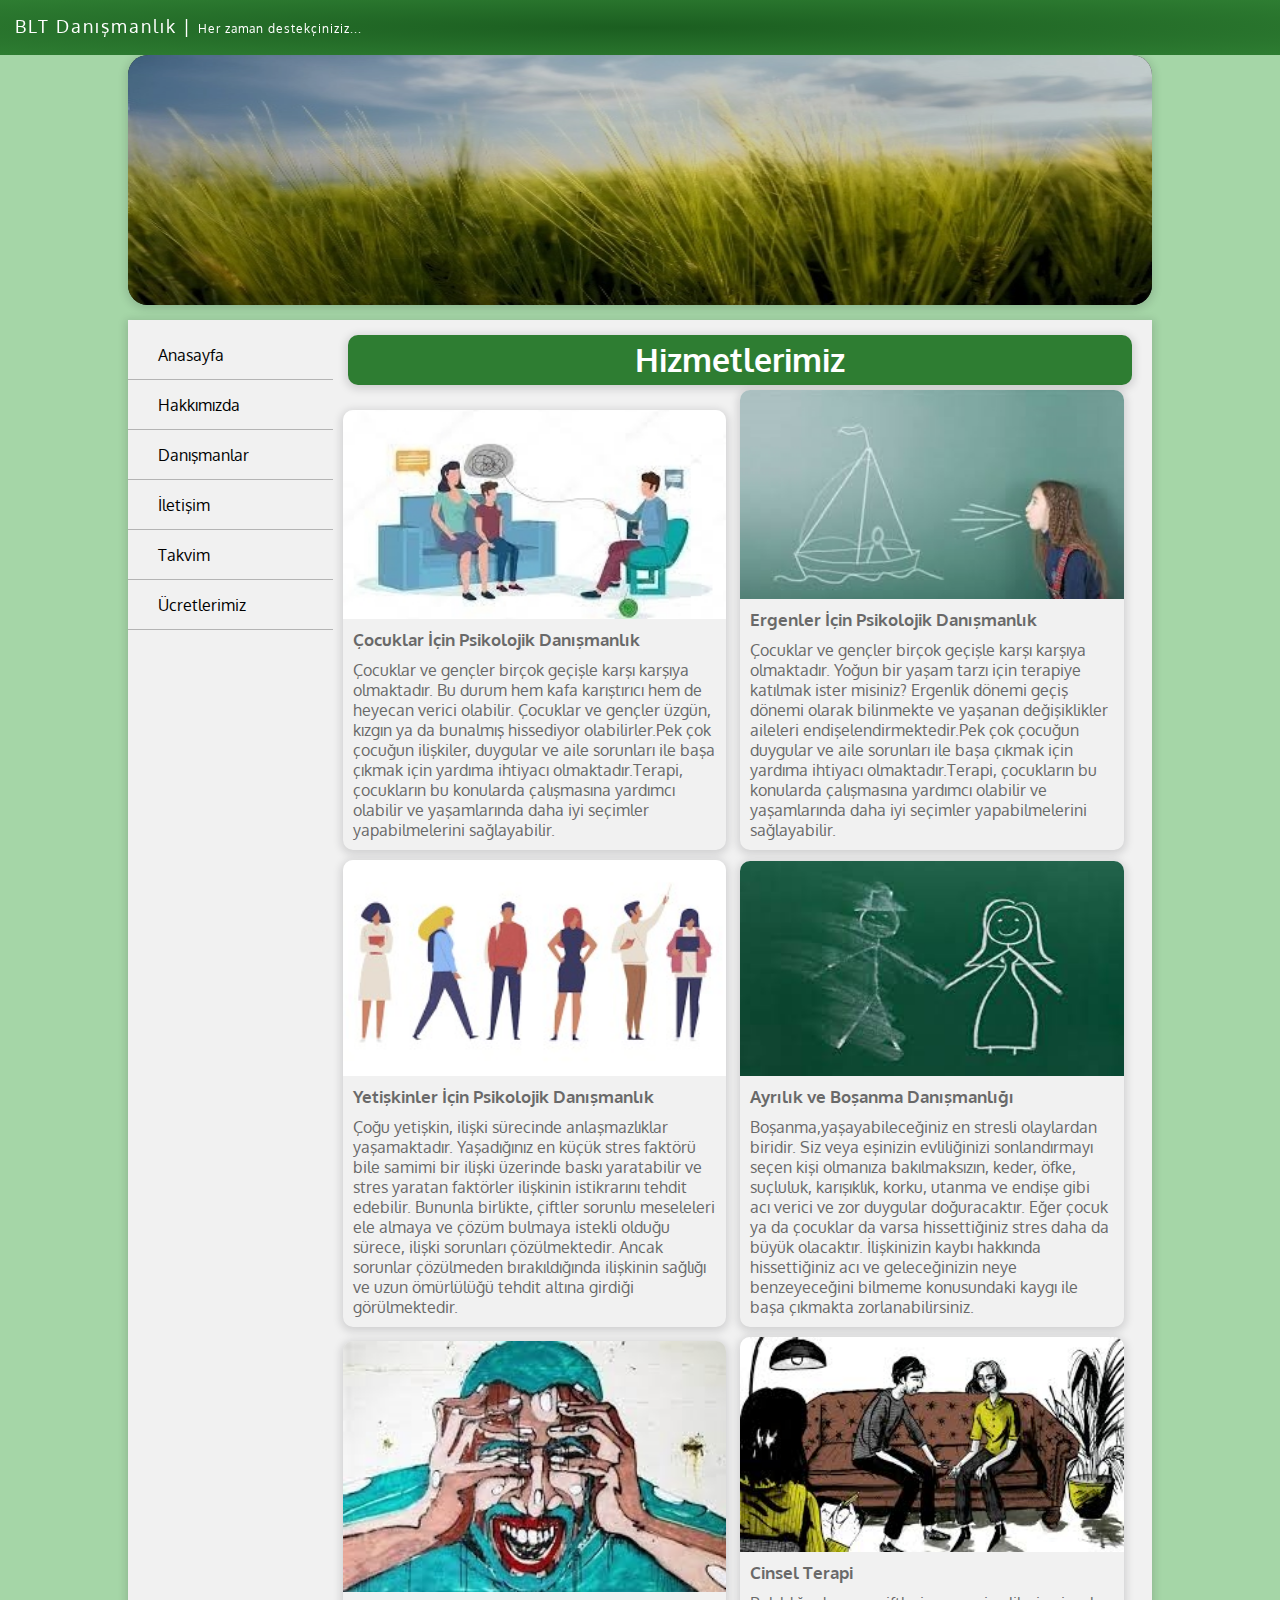
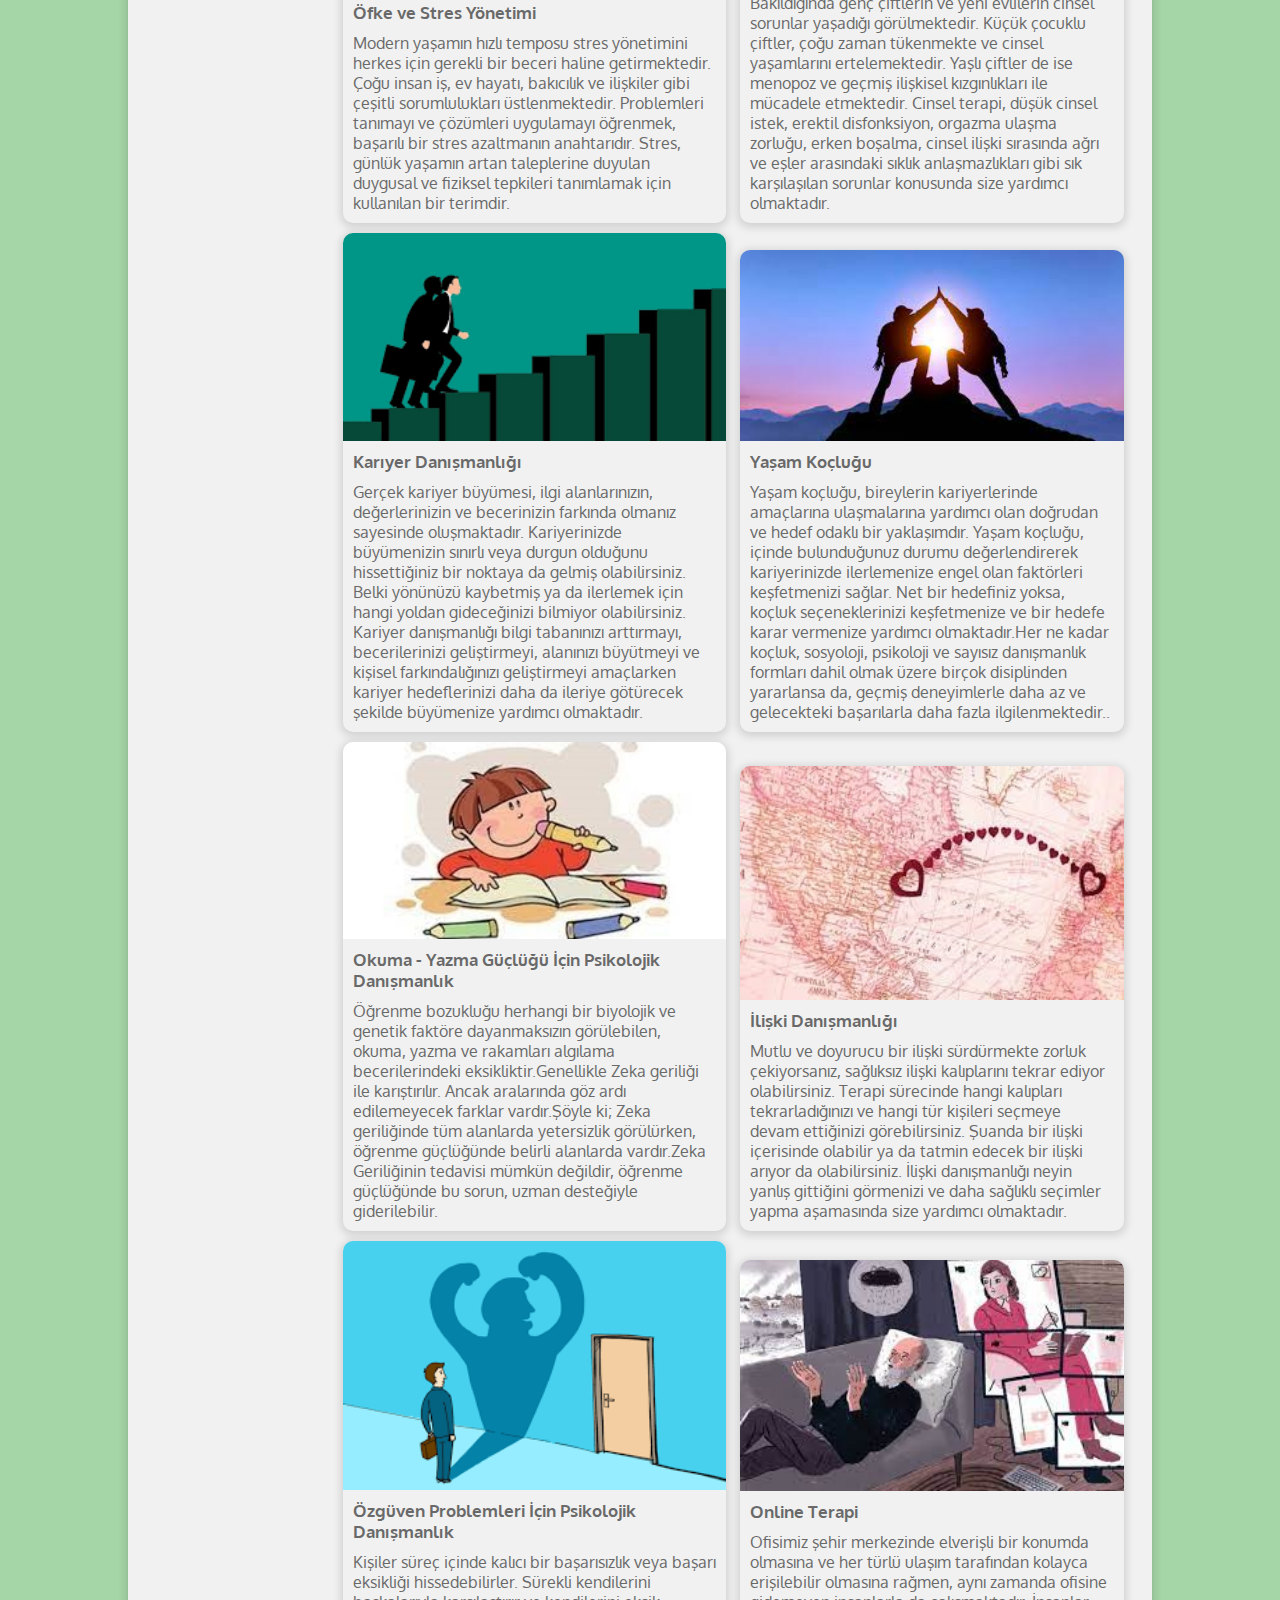
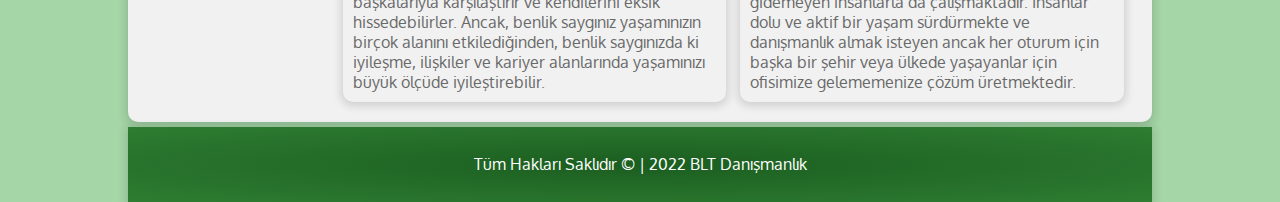
<file: BLT Aile Danışmanlık Merkezi/index.html>
<!DOCTYPE html>
<html>
<head>
	<meta charset="utf-8">
	<meta name="viewport" content="width=device-width, initial-scale=1">
	<title>BLT Aile Danışmanlık Merkezi | GEBZE</title>
    <link rel="shortcut icon" href="img/f1.png" type="image/x-icon">
	<link rel="stylesheet" type="text/css" href="style.css">

	<link href="https://fonts.googleapis.com/css?family=Oxygen&display=swap" rel="stylesheet">

	<link rel="stylesheet" href="https://use.fontawesome.com/releases/v5.0.13/css/all.css" integrity="sha384-DNOHZ68U8hZfKXOrtjWvjxusGo9WQnrNx2sqG0tfsghAvtVlRW3tvkXWZh58N9jp" crossorigin="anonymous">

	<link href="https://fonts.googleapis.com/css?family=Teko&display=swap" rel="stylesheet">
</head>
<body>



	<div id="sosyal">

		<font>BLT Danışmanlık |  <span>Her zaman destekçiniziz...</span></font>
       
       <a href="https://www.facebook.com/login/?privacy_mutation_token=eyJ0eXBlIjowLCJjcmVhdGlvbl90aW1lIjoxNjUzNjQ1NTUwLCJjYWxsc2l0ZV9pZCI6MjY5NTQ4NDUzMDcyMDk1MX0%3D"><i class="fab fa-facebook"></i></a>
       <a href="https://www.instagram.com/?hl=tr"><i class="fab fa-instagram"></i></a>
       <a href="https://twitter.com/?logout=1653645699492"><i class="fab fa-twitter"></i></a>
       <a href="https://www.google.com.tr/?hl=tr"><i class="fab fa-google"></i></a>

	</div>

	<div id="container">
		<header>
			<img id="headerResim" src="img/banner1.jpg">
            <div id="centered"></div>
		 </header>

		<section>

			<nav>
				
              <ul>
              	<li><a href="index.html"><i class="fas fa-home"></i>Anasayfa</a></li>
              	<li><a href="hakkımızda.html"><i class="fas fa-asterisk"></i>Hakkımızda</a></li>
              	<li><a href="danışman.html"><i class="fas fa-users"></i>Danışmanlar</a></li>
              	<li><a href="iletişim.html"><i class="far fa-address-book"></i>İletişim</a></li>
              	<li><a href="randevu.html"><i class="fas fa-asterisk"></i>Takvim</a></li>
              	<li><a href="fiyat.html"><i class="fas fa-asterisk"></i>Ücretlerimiz</a></li>
              </ul>

			</nav>

			<main>

			<h1>Hizmetlerimiz</h1>

			<div class="icerik">

				<img src="img/r1.jpg" class="rsm">

				<h5>Çocuklar İçin Psikolojik Danışmanlık</h5>

				<p class="icerikText">Çocuklar ve gençler birçok geçişle karşı karşıya olmaktadır. Bu durum hem kafa karıştırıcı hem de heyecan verici olabilir. Çocuklar ve gençler üzgün, kızgın ya da bunalmış hissediyor olabilirler.Pek çok çocuğun ilişkiler, duygular ve aile sorunları ile başa çıkmak için yardıma ihtiyacı olmaktadır.Terapi, çocukların bu konularda çalışmasına yardımcı olabilir ve yaşamlarında daha iyi seçimler yapabilmelerini sağlayabilir.</p>

				
			</div>

			<div class="icerik">

				<img src="img/r2.jpg" class="rsm">

				<h5>Ergenler İçin Psikolojik Danışmanlık</h5>

				<p class="icerikText">Çocuklar ve gençler birçok geçişle karşı karşıya olmaktadır. Yoğun bir yaşam tarzı için terapiye katılmak ister misiniz? Ergenlik dönemi geçiş dönemi olarak bilinmekte ve yaşanan değişiklikler aileleri endişelendirmektedir.Pek çok çocuğun duygular ve aile sorunları ile başa çıkmak için yardıma ihtiyacı olmaktadır.Terapi, çocukların bu konularda çalışmasına yardımcı olabilir ve yaşamlarında daha iyi seçimler yapabilmelerini sağlayabilir.</p>
				
				
			</div>

			    <div class="icerik">

				<img src="img/r3.jpg" class="rsm">

				<h5>Yetişkinler İçin Psikolojik Danışmanlık</h5>

				<p class="icerikText">Çoğu yetişkin, ilişki sürecinde anlaşmazlıklar yaşamaktadır. Yaşadığınız en küçük stres faktörü bile  samimi bir ilişki üzerinde baskı yaratabilir ve stres yaratan faktörler ilişkinin istikrarını tehdit edebilir. Bununla birlikte, çiftler sorunlu meseleleri ele almaya ve çözüm bulmaya  istekli olduğu sürece, ilişki sorunları çözülmektedir. Ancak sorunlar çözülmeden bırakıldığında ilişkinin sağlığı ve uzun ömürlülüğü tehdit altına girdiği görülmektedir.</p>
				
				
			</div>

			<div class="icerik">

				<img src="img/r4.jpg" class="rsm">

				<h5>Ayrılık ve Boşanma Danışmanlığı</h5>

				<p class="icerikText">Boşanma,yaşayabileceğiniz en stresli olaylardan biridir. Siz veya eşinizin evliliğinizi sonlandırmayı seçen kişi olmanıza bakılmaksızın, keder, öfke, suçluluk, karışıklık, korku, utanma ve endişe gibi acı verici ve zor duygular doğuracaktır. Eğer çocuk ya da çocuklar da varsa hissettiğiniz stres daha da büyük olacaktır.
                İlişkinizin kaybı hakkında hissettiğiniz acı ve geleceğinizin neye benzeyeceğini bilmeme konusundaki kaygı ile başa çıkmakta zorlanabilirsiniz.</p>
				
				
			</div>


			<div class="icerik">

				<img src="img/r5.jpg" class="rsm">

				<h5>Öfke ve Stres Yönetimi</h5>

				<p class="icerikText">
                Modern yaşamın hızlı temposu stres yönetimini herkes için gerekli bir beceri haline getirmektedir. Çoğu insan iş, ev hayatı, bakıcılık ve ilişkiler gibi çeşitli sorumlulukları üstlenmektedir. Problemleri tanımayı ve çözümleri uygulamayı öğrenmek, başarılı bir stres azaltmanın anahtarıdır. Stres, günlük yaşamın artan taleplerine duyulan duygusal ve fiziksel tepkileri tanımlamak için kullanılan bir terimdir.</p>
				
				
			</div>

			<div class="icerik">

				<img src="img/r6.jpg" class="rsm">

				<h5>Cinsel Terapi</h5>

				<p class="icerikText">
                Bakıldığında genç çiftlerin ve yeni evlilerin cinsel sorunlar yaşadığı görülmektedir.  Küçük çocuklu çiftler, çoğu zaman tükenmekte ve cinsel yaşamlarını ertelemektedir. Yaşlı çiftler de ise menopoz ve geçmiş ilişkisel kızgınlıkları ile mücadele etmektedir.
                Cinsel terapi, düşük cinsel istek, erektil disfonksiyon, orgazma ulaşma zorluğu, erken boşalma, cinsel ilişki sırasında ağrı ve eşler arasındaki sıklık anlaşmazlıkları gibi sık karşılaşılan sorunlar konusunda size yardımcı olmaktadır.</p>
				
				
			</div>

			<div class="icerik">

				<img src="img/r7.png" class="rsm">

				<h5>Karıyer Danışmanlığı</h5>

				<p class="icerikText">
                Gerçek kariyer büyümesi, ilgi alanlarınızın, değerlerinizin ve becerinizin farkında olmanız sayesinde oluşmaktadır. Kariyerinizde büyümenizin sınırlı veya durgun olduğunu hissettiğiniz bir noktaya da gelmiş olabilirsiniz.
                Belki yönünüzü kaybetmiş ya da ilerlemek için hangi yoldan gideceğinizi bilmiyor olabilirsiniz.  Kariyer danışmanlığı bilgi tabanınızı arttırmayı, becerilerinizi geliştirmeyi, alanınızı büyütmeyi ve kişisel farkındalığınızı geliştirmeyi amaçlarken kariyer hedeflerinizi daha da ileriye götürecek şekilde büyümenize yardımcı olmaktadır.</p>
				
				
			</div>

			<div class="icerik">

				<img src="img/r8.jpg" class="rsm">

				<h5>Yaşam Koçluğu</h5>

				<p class="icerikText">
                Yaşam koçluğu, bireylerin kariyerlerinde amaçlarına ulaşmalarına yardımcı olan doğrudan ve hedef odaklı bir yaklaşımdır.
                Yaşam koçluğu, içinde bulunduğunuz durumu değerlendirerek  kariyerinizde ilerlemenize engel olan faktörleri keşfetmenizi sağlar.
                Net bir hedefiniz yoksa, koçluk seçeneklerinizi keşfetmenize ve bir hedefe karar vermenize yardımcı olmaktadır.Her ne kadar koçluk, sosyoloji, psikoloji ve sayısız danışmanlık formları dahil olmak üzere birçok disiplinden yararlansa da, geçmiş deneyimlerle daha az ve gelecekteki başarılarla daha fazla ilgilenmektedir..</p>
				
				
			</div>


				<div class="icerik">

				<img src="img/r22.jpg" class="rsm">

				<h5>Okuma - Yazma Güçlüğü İçin Psikolojik Danışmanlık</h5>

				<p class="icerikText">
				Öğrenme bozukluğu herhangi bir biyolojik ve genetik faktöre dayanmaksızın görülebilen, okuma, yazma ve rakamları algılama becerilerindeki eksikliktir.Genellikle Zeka geriliği ile karıştırılır. Ancak aralarında göz ardı edilemeyecek farklar vardır.Şöyle ki; Zeka geriliğinde tüm alanlarda yetersizlik görülürken, öğrenme güçlüğünde belirli alanlarda vardır.Zeka Geriliğinin tedavisi mümkün değildir, öğrenme güçlüğünde bu sorun, uzman desteğiyle giderilebilir.	
               </p>
				
				
			</div>

			<div class="icerik">

				<img src="img/r23.jpg" class="rsm">

				<h5>İlişki Danışmanlığı</h5>

				<p class="icerikText">
				Mutlu ve doyurucu bir ilişki sürdürmekte zorluk çekiyorsanız, sağlıksız ilişki kalıplarını tekrar ediyor olabilirsiniz. Terapi sürecinde hangi kalıpları tekrarladığınızı ve hangi tür kişileri seçmeye devam ettiğinizi görebilirsiniz. Şuanda bir ilişki içerisinde olabilir ya da tatmin edecek bir ilişki arıyor da olabilirsiniz. İlişki danışmanlığı neyin yanlış gittiğini görmenizi ve daha sağlıklı seçimler yapma aşamasında size yardımcı olmaktadır.
               </p>

			   </div>

			   <div class="icerik">

				<img src="img/r24.png" class="rsm">

				<h5>Özgüven Problemleri İçin Psikolojik Danışmanlık</h5>

				<p class="icerikText">
				Kişiler süreç içinde kalıcı bir başarısızlık veya başarı eksikliği hissedebilirler. Sürekli kendilerini başkalarıyla karşılaştırır ve kendilerini eksik hissedebilirler. Ancak, benlik saygınız yaşamınızın birçok alanını etkilediğinden, benlik saygınızda ki iyileşme, ilişkiler ve kariyer alanlarında yaşamınızı büyük ölçüde iyileştirebilir.
               </p>
               
			   </div>

			    <div class="icerik">

				<img src="img/r25.jpg" class="rsm">

				<h5>Online Terapi</h5>

				<p class="icerikText">
				Ofisimiz şehir merkezinde elverişli bir konumda olmasına ve her türlü ulaşım tarafından kolayca erişilebilir olmasına rağmen, aynı zamanda ofisine gidemeyen insanlarla da çalışmaktadır. İnsanlar dolu ve aktif bir yaşam sürdürmekte ve danışmanlık almak isteyen ancak her oturum için başka bir şehir veya ülkede yaşayanlar için ofisimize gelememenize çözüm üretmektedir. 
               </p>
               
			   </div>



	    	</main>

		</section>
		<footer>Tüm Hakları Saklıdır &copy; | 2022 BLT Danışmanlık </footer>
	</div>

</body>
</html>
</file>
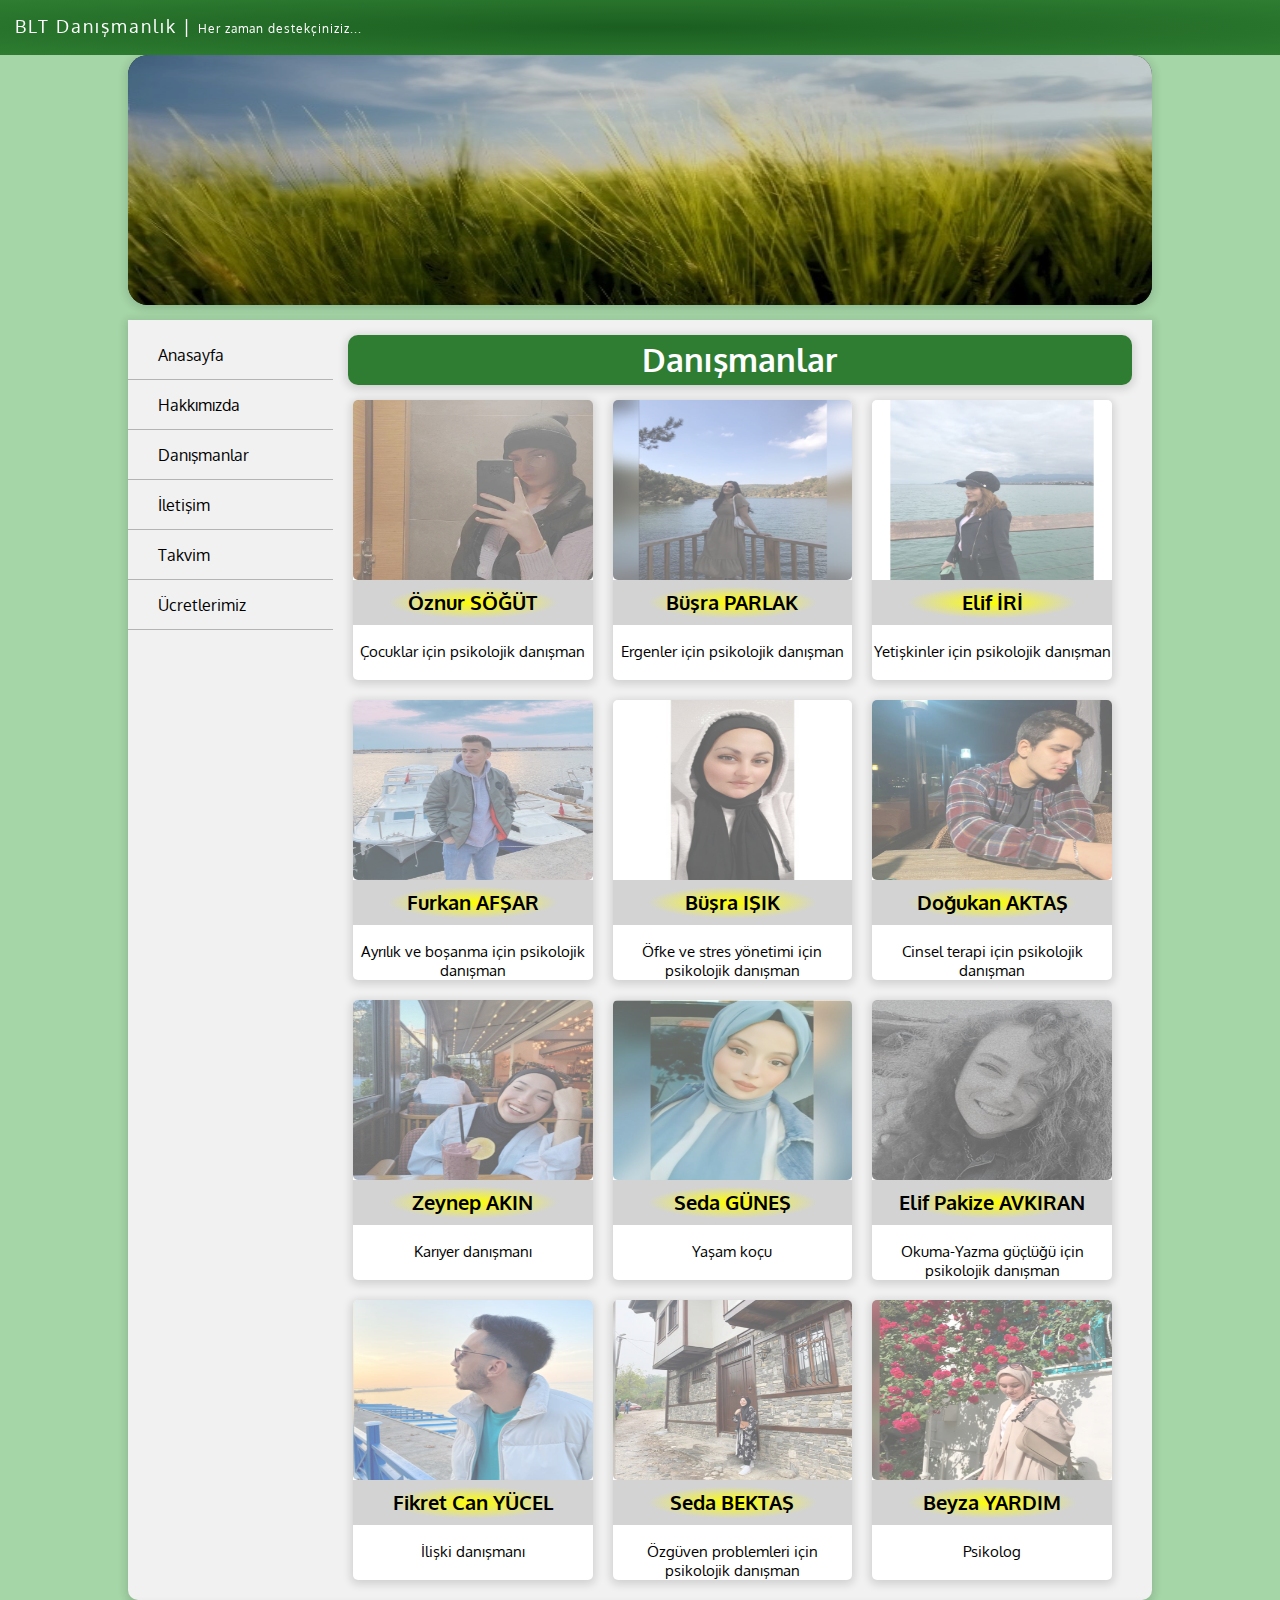
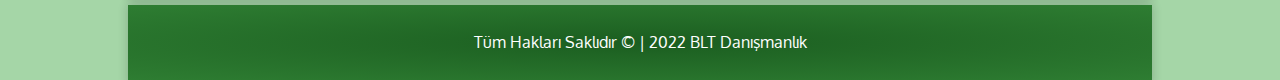
<file: BLT Aile Danışmanlık Merkezi/danışman.html>
<!DOCTYPE html>
<html>
<head>
	<meta charset="utf-8">
	<meta name="viewport" content="width=device-width, initial-scale=1">
	<title>Danışmanlar</title>
	<link rel="shortcut icon" href="img/f1.png" type="image/x-icon">
	<link rel="stylesheet" type="text/css" href="style.css">

	<link href="https://fonts.googleapis.com/css?family=Oxygen&display=swap" rel="stylesheet">

	<link rel="stylesheet" href="https://use.fontawesome.com/releases/v5.0.13/css/all.css" integrity="sha384-DNOHZ68U8hZfKXOrtjWvjxusGo9WQnrNx2sqG0tfsghAvtVlRW3tvkXWZh58N9jp" crossorigin="anonymous">

	<link href="https://fonts.googleapis.com/css?family=Teko&display=swap" rel="stylesheet">

</head>
<body>

	<div id="sosyal">

		<font>BLT Danışmanlık |  <span>Her zaman destekçiniziz...</span></font>
       
         <a href="https://www.facebook.com/login/?privacy_mutation_token=eyJ0eXBlIjowLCJjcmVhdGlvbl90aW1lIjoxNjUzNjQ1NTUwLCJjYWxsc2l0ZV9pZCI6MjY5NTQ4NDUzMDcyMDk1MX0%3D"><i class="fab fa-facebook"></i></a>
       <a href="https://www.instagram.com/?hl=tr"><i class="fab fa-instagram"></i></a>
       <a href="https://twitter.com/?logout=1653645699492"><i class="fab fa-twitter"></i></a>
       <a href="https://www.google.com.tr/?hl=tr"><i class="fab fa-google"></i></a>

	</div>

	<div id="container">
		<header>
			<img id="headerResim" src="img/banner1.jpg">
            <div id="centered"></div>
		 </header>

		<section>

			<nav>
				
              <ul>
              	<li><a href="index.html"><i class="fas fa-home"></i>Anasayfa</a></li>
              	<li><a href="hakkımızda.html"><i class="fas fa-asterisk"></i>Hakkımızda</a></li>
              	<li><a href="danışman.html"><i class="fas fa-users"></i>Danışmanlar</a></li>
              	<li><a href="iletişim.html"><i class="far fa-address-book"></i>İletişim</a></li>
              	<li><a href="randevu.html"><i class="fas fa-asterisk"></i>Takvim</a></li>
              	<li><a href="fiyat.html"><i class="fas fa-asterisk"></i>Ücretlerimiz</a></li>
              </ul>

			</nav>

			<main>

				<h1>Danışmanlar</h1>

				<div class="danısman">
                   
					<img src="img/r10.jpg" class="danResim">
					

				   <h2 class="danBaslik">Öznur SÖĞÜT</h2>

				   <p class="danDetay">Çocuklar için psikolojik danışman</p>
				</div>

				<div class="danısman">
                
					<img src="img/r11.jpg" class="danResim">
				    

				   <h2 class="danBaslik">Büşra PARLAK</h2>

				   <p class="danDetay">Ergenler için psikolojik danışman</p>
				</div>

				<div class="danısman">
                    
					<img src="img/r12.jpg" class="danResim">
                   
				   <h2 class="danBaslik">Elif İRİ</h2>
				    

				   <p class="danDetay">Yetişkinler için psikolojik danışman</p>
				</div>

				<div class="danısman">
                 
					<img src="img/r13.jpg" class="danResim">
                  
				   <h2 class="danBaslik">Furkan AFŞAR</h2>
                     
				   <p class="danDetay">Ayrılık ve boşanma için psikolojik danışman</p>
				</div>

                <div class="danısman">
                  
					<img src="img/r14.jpg" class="danResim">
                   
				   <h2 class="danBaslik">Büşra IŞIK</h2>

				   <p class="danDetay">Öfke ve stres yönetimi için psikolojik danışman</p>
				</div>

				<div class="danısman">
                 
					<img src="img/r15.jpg" class="danResim">
                 
				   <h2 class="danBaslik">Doğukan AKTAŞ</h2>

				   <p class="danDetay">Cinsel terapi için psikolojik danışman</p>
				</div>

				<div class="danısman">
                    
					<img src="img/r16.jpg" class="danResim">
                   
				   <h2 class="danBaslik">Zeynep AKIN</h2>

				   <p class="danDetay">Karıyer danışmanı</p>
				</div>

				<div class="danısman">
                  
					<img src="img/r17.jpg" class="danResim">
                  
				   <h2 class="danBaslik">Seda GÜNEŞ</h2>

				   <p class="danDetay">Yaşam koçu</p>
				</div>

				<div class="danısman">
                  
					<img src="img/r18.jpg" class="danResim">
                  
				   <h2 class="danBaslik">Elif Pakize AVKIRAN</h2>

				   <p class="danDetay">Okuma-Yazma güçlüğü için psikolojik danışman</p>
				</div>

				<div class="danısman">
                   
					<img src="img/r19.jpg" class="danResim">
                    
				   <h2 class="danBaslik">Fikret Can YÜCEL</h2>

				   <p class="danDetay">İlişki danışmanı</p>
				</div>

				<div class="danısman">
                  
					<img src="img/r20.jpg" class="danResim">
                    
				   <h2 class="danBaslik">Seda BEKTAŞ</h2>

				   <p class="danDetay">Özgüven problemleri için psikolojik danışman</p>
				</div>

				<div class="danısman">
                   
					<img src="img/r21.jpg" class="danResim">
                    
				   <h2 class="danBaslik">Beyza YARDIM</h2>

				   <p class="danDetay">Psikolog</p>
				</div>


			
	    	</main>

		</section>
		<footer>Tüm Hakları Saklıdır &copy; | 2022 BLT Danışmanlık </footer>
	</div>

</body>
</html>
</file>
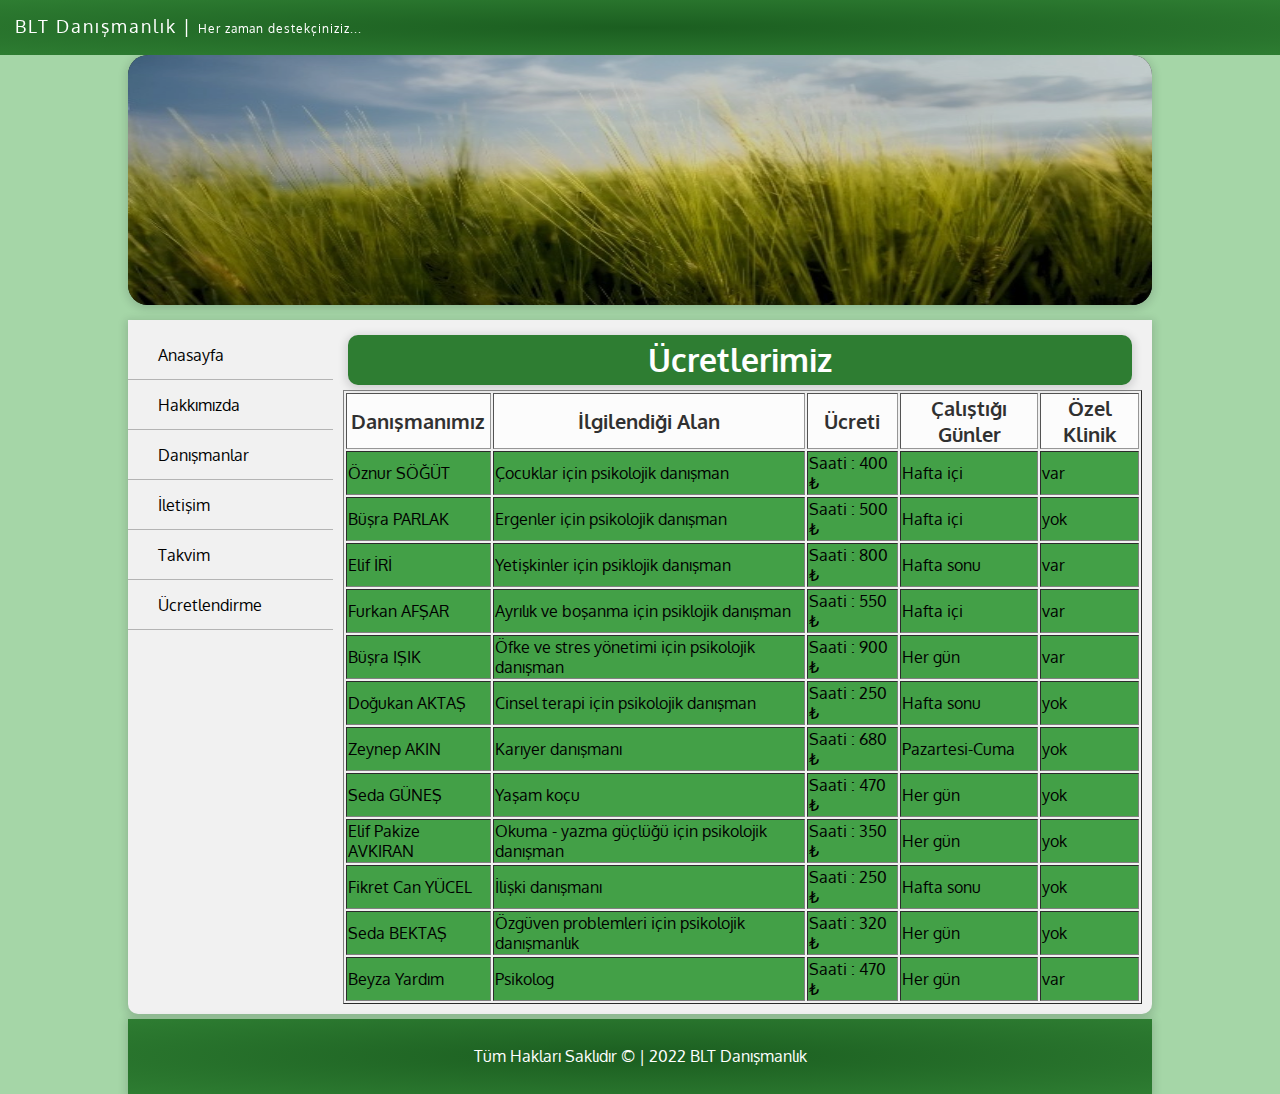
<file: BLT Aile Danışmanlık Merkezi/fiyat.html>
<!DOCTYPE html>
<html>
<head>
	<meta charset="utf-8">
	<meta name="viewport" content="width=device-width, initial-scale=1">
	<title>Ücretlerimiz</title>
    <link rel="shortcut icon" href="img/f1.png" type="image/x-icon">
	<link rel="stylesheet" type="text/css" href="style.css">

	<link href="https://fonts.googleapis.com/css?family=Oxygen&display=swap" rel="stylesheet">

	<link rel="stylesheet" href="https://use.fontawesome.com/releases/v5.0.13/css/all.css" integrity="sha384-DNOHZ68U8hZfKXOrtjWvjxusGo9WQnrNx2sqG0tfsghAvtVlRW3tvkXWZh58N9jp" crossorigin="anonymous">

	<link href="https://fonts.googleapis.com/css?family=Teko&display=swap" rel="stylesheet">

</head>
<body>
<div class="loading-4"></div>


	<div id="sosyal">

		<font>BLT Danışmanlık |  <span>Her zaman destekçiniziz...</span></font>
       
       <a href="https://www.facebook.com/login/?privacy_mutation_token=eyJ0eXBlIjowLCJjcmVhdGlvbl90aW1lIjoxNjUzNjQ1NTUwLCJjYWxsc2l0ZV9pZCI6MjY5NTQ4NDUzMDcyMDk1MX0%3D"><i class="fab fa-facebook"></i></a>
       <a href="https://www.instagram.com/?hl=tr"><i class="fab fa-instagram"></i></a>
       <a href="https://twitter.com/?logout=1653645699492"><i class="fab fa-twitter"></i></a>
       <a href="https://www.google.com.tr/?hl=tr"><i class="fab fa-google"></i></a>

	</div>

	<div id="container">
		<header>
			<img id="headerResim" src="img/banner1.jpg">
            <div id="centered"></div>
		 </header>

		<section>

			<nav>
				
              <ul>
              	<li><a href="index.html"><i class="fas fa-home"></i>Anasayfa</a></li>
              	<li><a href="hakkımızda.html"><i class="fas fa-asterisk"></i>Hakkımızda</a></li>
              	<li><a href="danışman.html"><i class="fas fa-users"></i>Danışmanlar</a></li>
              	<li><a href="iletişim.html"><i class="far fa-address-book"></i>İletişim</a></li>
              	<li><a href="randevu.html"><i class="fas fa-asterisk"></i>Takvim</a></li>
              	<li><a href="fiyat.html"><i class="fas fa-asterisk"></i>Ücretlendirme</a></li>
              </ul>

			</nav>

			<main>
				<h1>Ücretlerimiz</h1>

<table  border = "1">
  <tr>
    <th class="danismanb">Danışmanımız</th>
    <th class="danismanb">İlgilendiği Alan</th> 
    <th class="danismanb">Ücreti</th>
    <th class="danismanb">Çalıştığı Günler</th>
    <th class="danismanb">Özel Klinik</th>
  </tr>
  <tr>
    <td class="danisman">Öznur SÖĞÜT</td>
    <td class="danisman">Çocuklar için psikolojik danışman</td> 
    <td class="danisman">Saati : 400 ₺</td>
    <td class="danisman">Hafta içi</td>
    <td class="danisman">var</td>
  </tr>
  <tr>
    <td class="danisman">Büşra PARLAK</td>
    <td class="danisman">Ergenler için psikolojik danışman</td>
    <td class="danisman">Saati : 500 ₺</td> 
    <td class="danisman">Hafta içi</td>
    <td class="danisman">yok</td>
  </tr>
  <tr>
    <td class="danisman">Elif İRİ</td>
    <td class="danisman">Yetişkinler için psiklojik danışman</td>
    <td class="danisman">Saati : 800 ₺</td> 
    <td class="danisman">Hafta sonu</td>
    <td class="danisman">var</td>
  </tr>
  <tr>
    <td class="danisman">Furkan AFŞAR</td>
    <td class="danisman">Ayrılık ve boşanma için psiklojik danışman</td>
    <td class="danisman">Saati : 550 ₺</td> 
    <td class="danisman">Hafta içi</td>
    <td class="danisman">var</td>
  </tr>
    <tr>
    <td class="danisman">Büşra IŞIK</td>
    <td class="danisman">Öfke ve stres yönetimi için psikolojik danışman</td>
    <td class="danisman">Saati : 900 ₺</td> 
    <td class="danisman">Her gün</td>
    <td class="danisman">var</td>
  </tr>
    <tr>
    <td class="danisman">Doğukan AKTAŞ</td>
    <td class="danisman">Cinsel terapi için psikolojik danışman</td>
    <td class="danisman">Saati : 250 ₺</td> 
    <td class="danisman">Hafta sonu</td>
    <td class="danisman">yok</td>
  </tr>
    <tr>
    <td class="danisman">Zeynep AKIN</td>
    <td class="danisman">Karıyer danışmanı</td> 
    <td class="danisman">Saati : 680 ₺</td>
    <td class="danisman">Pazartesi-Cuma</td>
    <td class="danisman">yok</td>
  </tr>
    <tr>
    <td class="danisman">Seda GÜNEŞ</td>
    <td class="danisman">Yaşam koçu</td>
    <td class="danisman">Saati : 470 ₺</td> 
    <td class="danisman">Her gün</td>
    <td class="danisman">yok</td> 
  </tr>
    <tr>
    <td class="danisman">Elif Pakize AVKIRAN</td>
    <td class="danisman">Okuma - yazma güçlüğü için psikolojik danışman</td>
    <td class="danisman">Saati : 350 ₺</td> 
    <td class="danisman">Her gün</td> 
    <td class="danisman">yok</td> 
  </tr>
    <tr>
    <td class="danisman">Fikret Can YÜCEL</td>
    <td class="danisman">İlişki danışmanı</td>
    <td class="danisman">Saati : 250 ₺</td>
    <td class="danisman">Hafta sonu</td> 
    <td class="danisman">yok</td> 
  </tr>
    <tr>
    <td class="danisman">Seda BEKTAŞ</td>
    <td class="danisman">Özgüven problemleri için psikolojik danışmanlık</td>
    <td class="danisman">Saati : 320 ₺</td> 
    <td class="danisman">Her gün</td>
    <td class="danisman">yok</td>
  </tr>
    <tr>
    <td class="danisman">Beyza Yardım</td>
    <td class="danisman">Psikolog</td>
    <td class="danisman">Saati : 470 ₺</td> 
    <td class="danisman">Her gün</td> 
    <td class="danisman">var</td>
  </tr>

</table>

	    	</main>

		</section>
		<footer>Tüm Hakları Saklıdır &copy; | 2022 BLT Danışmanlık </footer>
	</div>

</body>
</html>
</file>
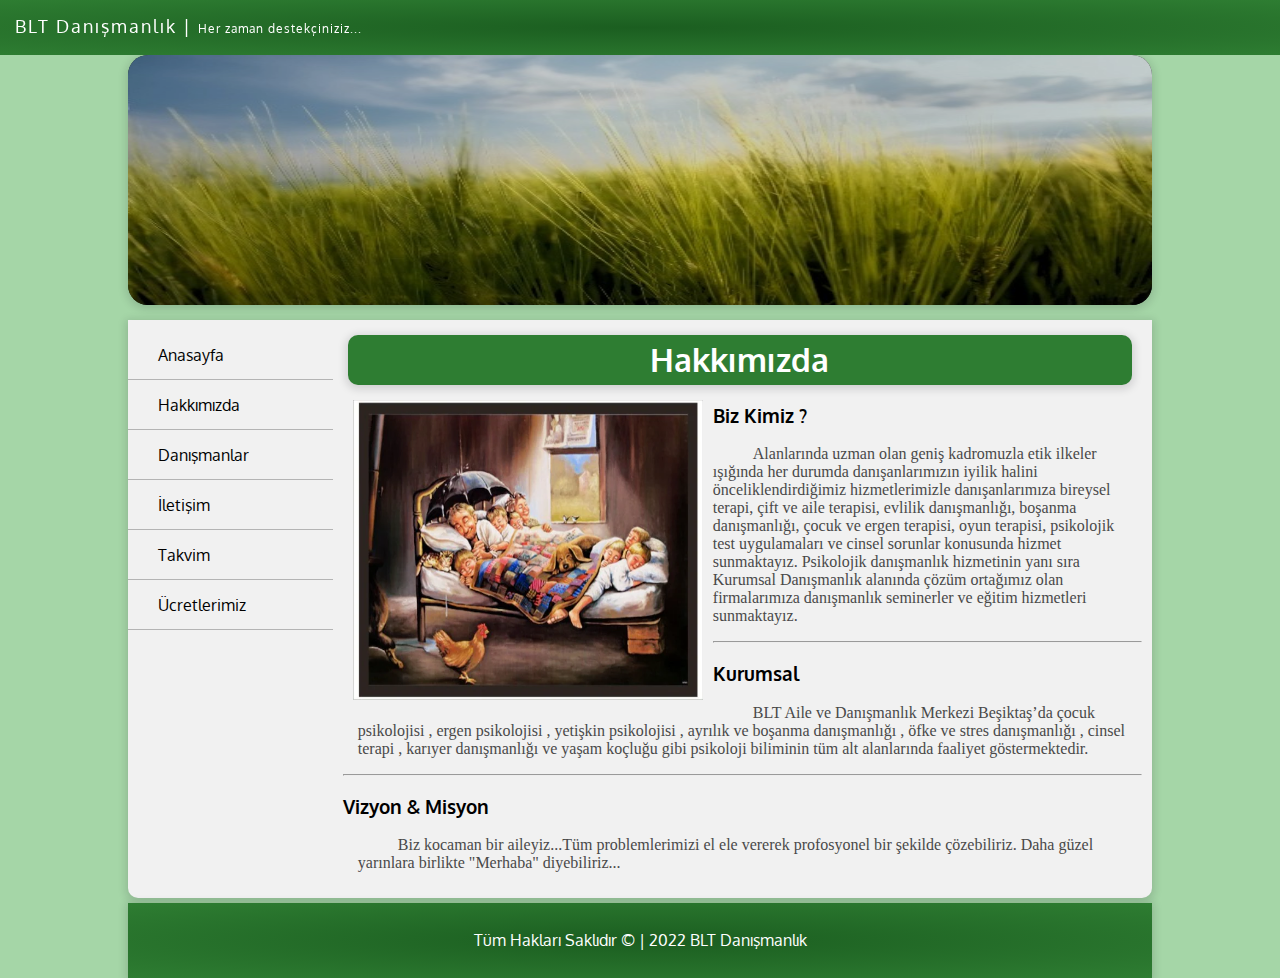
<file: BLT Aile Danışmanlık Merkezi/hakkımızda.html>
<!DOCTYPE html>
<html>
<head>
	<meta charset="utf-8">
	<meta name="viewport" content="width=device-width, initial-scale=1">
	<title>Hakkımızda</title>
	<link rel="stylesheet" type="text/css" href="style.css">

	<link href="https://fonts.googleapis.com/css?family=Oxygen&display=swap" rel="stylesheet">

	<link rel="stylesheet" href="https://use.fontawesome.com/releases/v5.0.13/css/all.css" integrity="sha384-DNOHZ68U8hZfKXOrtjWvjxusGo9WQnrNx2sqG0tfsghAvtVlRW3tvkXWZh58N9jp" crossorigin="anonymous">

	<link href="https://fonts.googleapis.com/css?family=Teko&display=swap" rel="stylesheet">

</head>
<body>

	<div id="sosyal">

		<font>BLT Danışmanlık |  <span>Her zaman destekçiniziz...</span></font>
       
       <a href="https://www.facebook.com/login/?privacy_mutation_token=eyJ0eXBlIjowLCJjcmVhdGlvbl90aW1lIjoxNjUzNjQ1NTUwLCJjYWxsc2l0ZV9pZCI6MjY5NTQ4NDUzMDcyMDk1MX0%3D"><i class="fab fa-facebook"></i></a>
       <a href="https://www.instagram.com/?hl=tr"><i class="fab fa-instagram"></i></a>
       <a href="https://twitter.com/?logout=1653645699492"><i class="fab fa-twitter"></i></a>
       <a href="https://www.google.com.tr/?hl=tr"><i class="fab fa-google"></i></a>

	</div>

	<div id="container">
		<header>
			<img id="headerResim" src="img/banner1.jpg">
            <div id="centered"></div>
		 </header>

		<section>

			<nav>
				
              <ul>
              	<li><a href="index.html"><i class="fas fa-home"></i>Anasayfa</a></li>
              	<li><a href="hakkımızda.html"><i class="fas fa-asterisk"></i>Hakkımızda</a></li>
              	<li><a href="danışman.html"><i class="fas fa-users"></i>Danışmanlar</a></li>
              	<li><a href="iletişim.html"><i class="far fa-address-book"></i>İletişim</a></li>
              	<li><a href="randevu.html"><i class="fas fa-asterisk"></i>Takvim</a></li>
              	<li><a href="fiyat.html"><i class="fas fa-asterisk"></i>Ücretlerimiz</a></li>
              </ul>

			</nav>

			<main>

			<h1>Hakkımızda</h1>
            
            <img id="hakkimizdaRSM" src="img/r9.jpg">

            <h3>Biz Kimiz ?</h3>

            <p class="hakYazi">Alanlarında uzman olan geniş kadromuzla etik ilkeler ışığında her durumda danışanlarımızın iyilik halini önceliklendirdiğimiz hizmetlerimizle danışanlarımıza bireysel terapi, çift ve aile terapisi, evlilik danışmanlığı, boşanma danışmanlığı, çocuk ve ergen terapisi, oyun terapisi, psikolojik test uygulamaları ve cinsel sorunlar konusunda hizmet sunmaktayız. Psikolojik danışmanlık hizmetinin yanı sıra Kurumsal Danışmanlık alanında çözüm ortağımız olan firmalarımıza danışmanlık seminerler ve eğitim hizmetleri sunmaktayız.</p>

            <hr>

            <h3>Kurumsal</h3>

            <p class="hakYazi">BLT Aile ve Danışmanlık Merkezi Beşiktaş’da çocuk psikolojisi , ergen psikolojisi , yetişkin psikolojisi , ayrılık ve boşanma danışmanlığı , öfke ve stres danışmanlığı , cinsel terapi , karıyer danışmanlığı ve yaşam koçluğu gibi psikoloji biliminin tüm alt alanlarında faaliyet göstermektedir.</p>

            <hr>

            <h3>Vizyon & Misyon</h3>

            <p class="hakYazi">Biz kocaman bir aileyiz...Tüm problemlerimizi el ele vererek profosyonel bir şekilde çözebiliriz. Daha güzel yarınlara birlikte "Merhaba" diyebiliriz...</p>

	    	</main>

		</section>
		<footer>Tüm Hakları Saklıdır &copy; | 2022 BLT Danışmanlık </footer>
	</div>

</body>
</html>
</file>
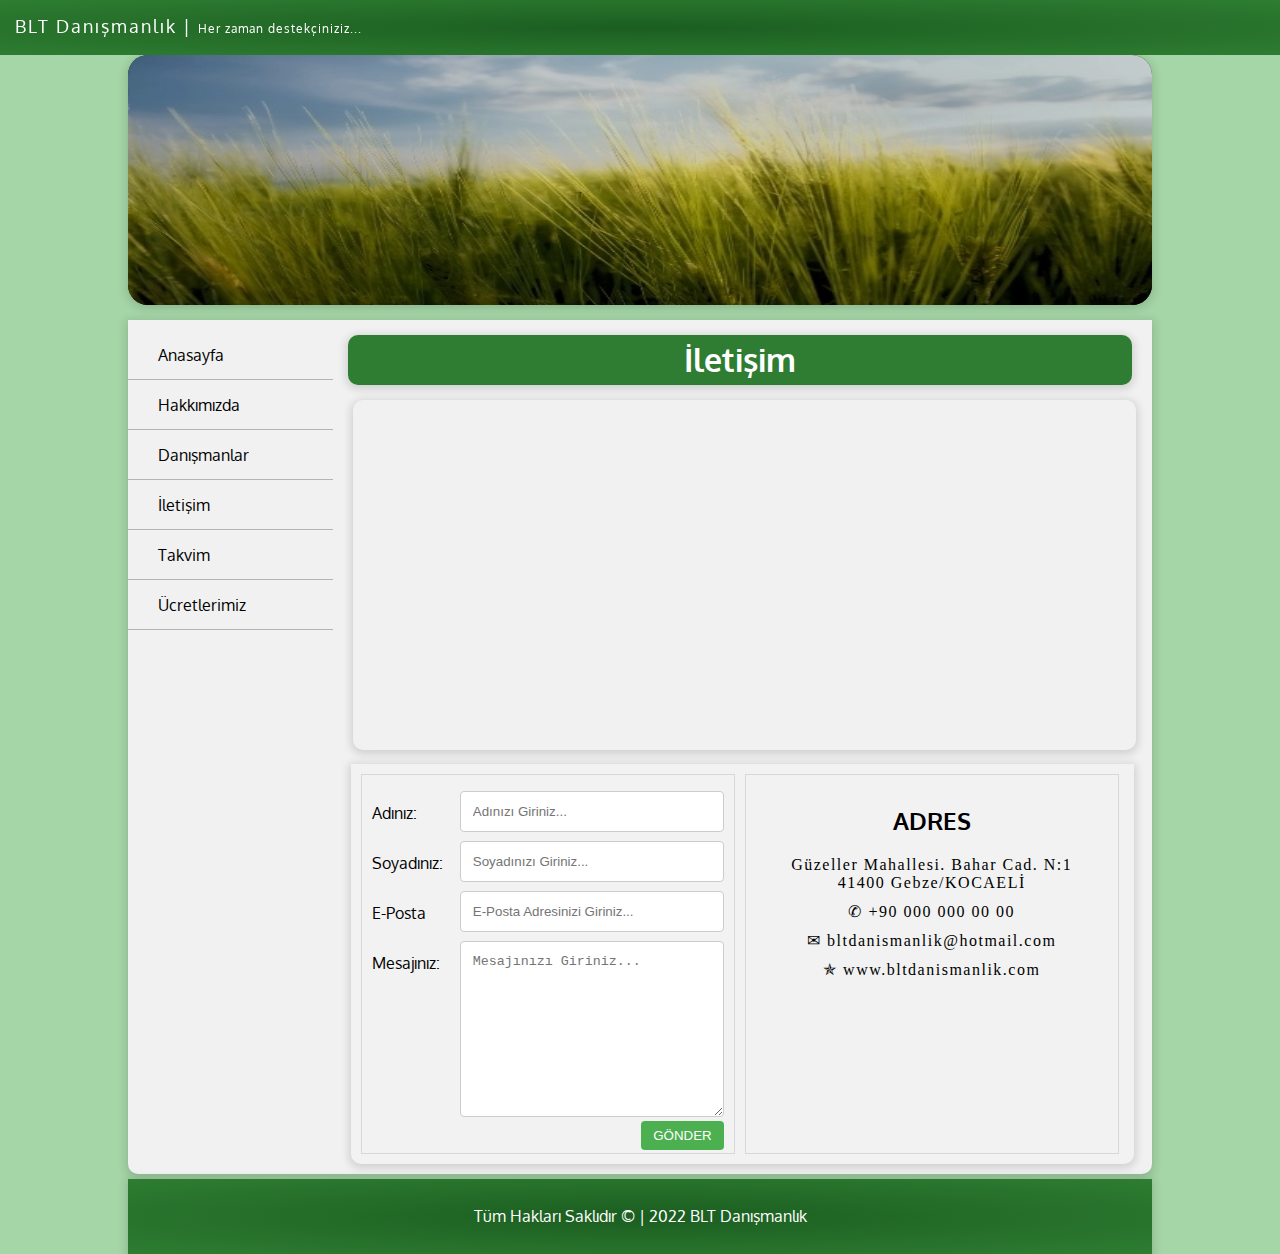
<file: BLT Aile Danışmanlık Merkezi/iletişim.html>
<!DOCTYPE html>
<html>
<head>
	<meta charset="utf-8">
	<meta name="viewport" content="width=device-width, initial-scale=1">
	<title>İletişim</title>
	<link rel="shortcut icon" href="img/f1.png" type="image/x-icon">
	<link rel="stylesheet" type="text/css" href="style.css">

	<link href="https://fonts.googleapis.com/css?family=Oxygen&display=swap" rel="stylesheet">

	<link rel="stylesheet" href="https://use.fontawesome.com/releases/v5.0.13/css/all.css" integrity="sha384-DNOHZ68U8hZfKXOrtjWvjxusGo9WQnrNx2sqG0tfsghAvtVlRW3tvkXWZh58N9jp" crossorigin="anonymous">

	<link href="https://fonts.googleapis.com/css?family=Teko&display=swap" rel="stylesheet">

</head>
<body>

	<div id="sosyal">

		<font>BLT Danışmanlık |  <span>Her zaman destekçiniziz...</span></font>
       
         <a href="https://www.facebook.com/login/?privacy_mutation_token=eyJ0eXBlIjowLCJjcmVhdGlvbl90aW1lIjoxNjUzNjQ1NTUwLCJjYWxsc2l0ZV9pZCI6MjY5NTQ4NDUzMDcyMDk1MX0%3D"><i class="fab fa-facebook"></i></a>
       <a href="https://www.instagram.com/?hl=tr"><i class="fab fa-instagram"></i></a>
       <a href="https://twitter.com/?logout=1653645699492"><i class="fab fa-twitter"></i></a>
       <a href="https://www.google.com.tr/?hl=tr"><i class="fab fa-google"></i></a>

	</div>

	<div id="container">
		<header>
			      <img id="headerResim" src="img/banner1.jpg">
            <div id="centered"></div>
		 </header>

		<section>

			<nav>
				
              <ul>
              	<li><a href="index.html"><i class="fas fa-home"></i>Anasayfa</a></li>
              	<li><a href="hakkımızda.html"><i class="fas fa-asterisk"></i>Hakkımızda</a></li>
              	<li><a href="danışman.html"><i class="fas fa-users"></i>Danışmanlar</a></li>
              	<li><a href="iletişim.html"><i class="far fa-address-book"></i>İletişim</a></li>
              	<li><a href="randevu.html"><i class="fas fa-asterisk"></i>Takvim</a></li>
              	<li><a href="fiyat.html"><i class="fas fa-asterisk"></i>Ücretlerimiz</a></li>
              </ul>

			</nav>

			<main>

				<h1>İletişim</h1>

				<iframe src="https://www.google.com/maps/embed?pb=!1m18!1m12!1m3!1d192992.058068491!2d29.40652129796646!3d40.90476169981551!2m3!1f0!2f0!3f0!3m2!1i1024!2i768!4f13.1!3m3!1m2!1s0x14cb2f119c4f93bd%3A0x72fe7860919856a9!2sGebze%2FKocaeli!5e0!3m2!1str!2str!4v1653634157677!5m2!1str!2str" width="" height="" style="border:0;" allowfullscreen="" loading="lazy" referrerpolicy="no-referrer-when-downgrade"></iframe>

				<section class="section1">

				  <div class="form">
				  	<div class="row">
				  		<div class="col25">
				  			<label for="">Adınız:</label>
				  		</div>
				  		<div class="col75">
				  			<input type="text" placeholder="Adınızı Giriniz...">
				  		</div>
				  	</div>


				  		<div class="row">
				  		<div class="col25">
				  			<label for="">Soyadınız:</label>
				  		</div>
				  		<div class="col75">
				  			<input type="text" placeholder="Soyadınızı Giriniz...">
				  		</div>
				  	</div>


				  	<div class="row">
				  		<div class="col25">
				  			<label for="">E-Posta</label>
				  		</div>
				  		<div class="col75">
				  			<input type="text" placeholder="E-Posta Adresinizi Giriniz...">
				  		</div>
				  	</div>



				  		<div class="row">
				  		<div class="col25">
				  			<label for="">Mesajınız:</label>
				  		</div>
				  		<div class="col75">
				  			<textarea name="" id="" cols="30" rows="10" placeholder="Mesajınızı Giriniz..."></textarea>
				  		</div>
				  	</div>

				  	<div class="row">
				  		
				  		<input type="submit" value="GÖNDER">

				  	</div>


				  </div>

				  <div class="adres">
				  	
                    <h2>ADRES</h2>
                  <span class="span1">

                  
                   Güzeller Mahallesi. Bahar Cad. N:1 41400 Gebze/KOCAELİ

                  </span>  

                   <span class="span1">
                  	
                  	✆ +90 000 000 00 00

                  </span>  

                    <span class="span1">
                  	
                  	✉ bltdanismanlik@hotmail.com

                  </span>

                  <span class="span1">
                  	
                  ✯	www.bltdanismanlik.com

                  </span>

				  </div>
               </section>


	    	</main>

		</section>
		<footer>Tüm Hakları Saklıdır &copy; | 2022 BLT Danışmanlık </footer>
	</div>

</body>
</html>
</file>
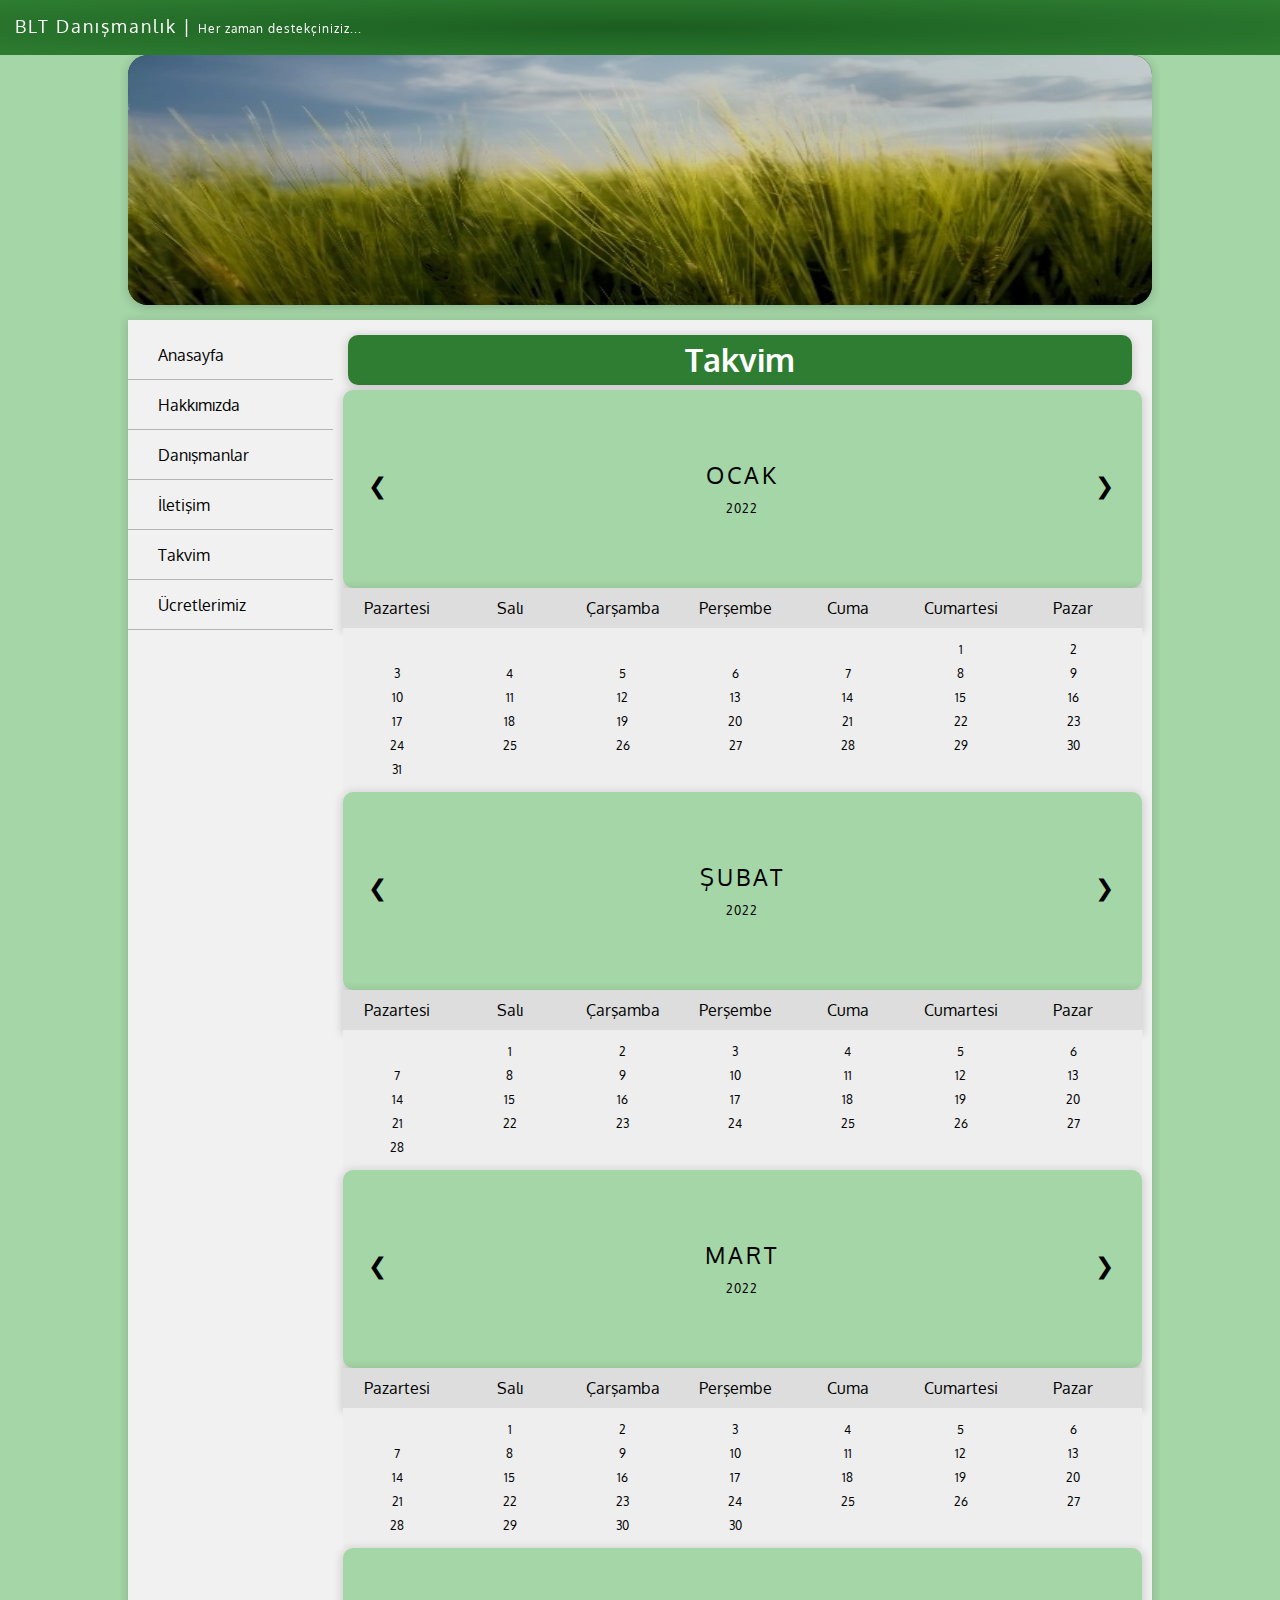
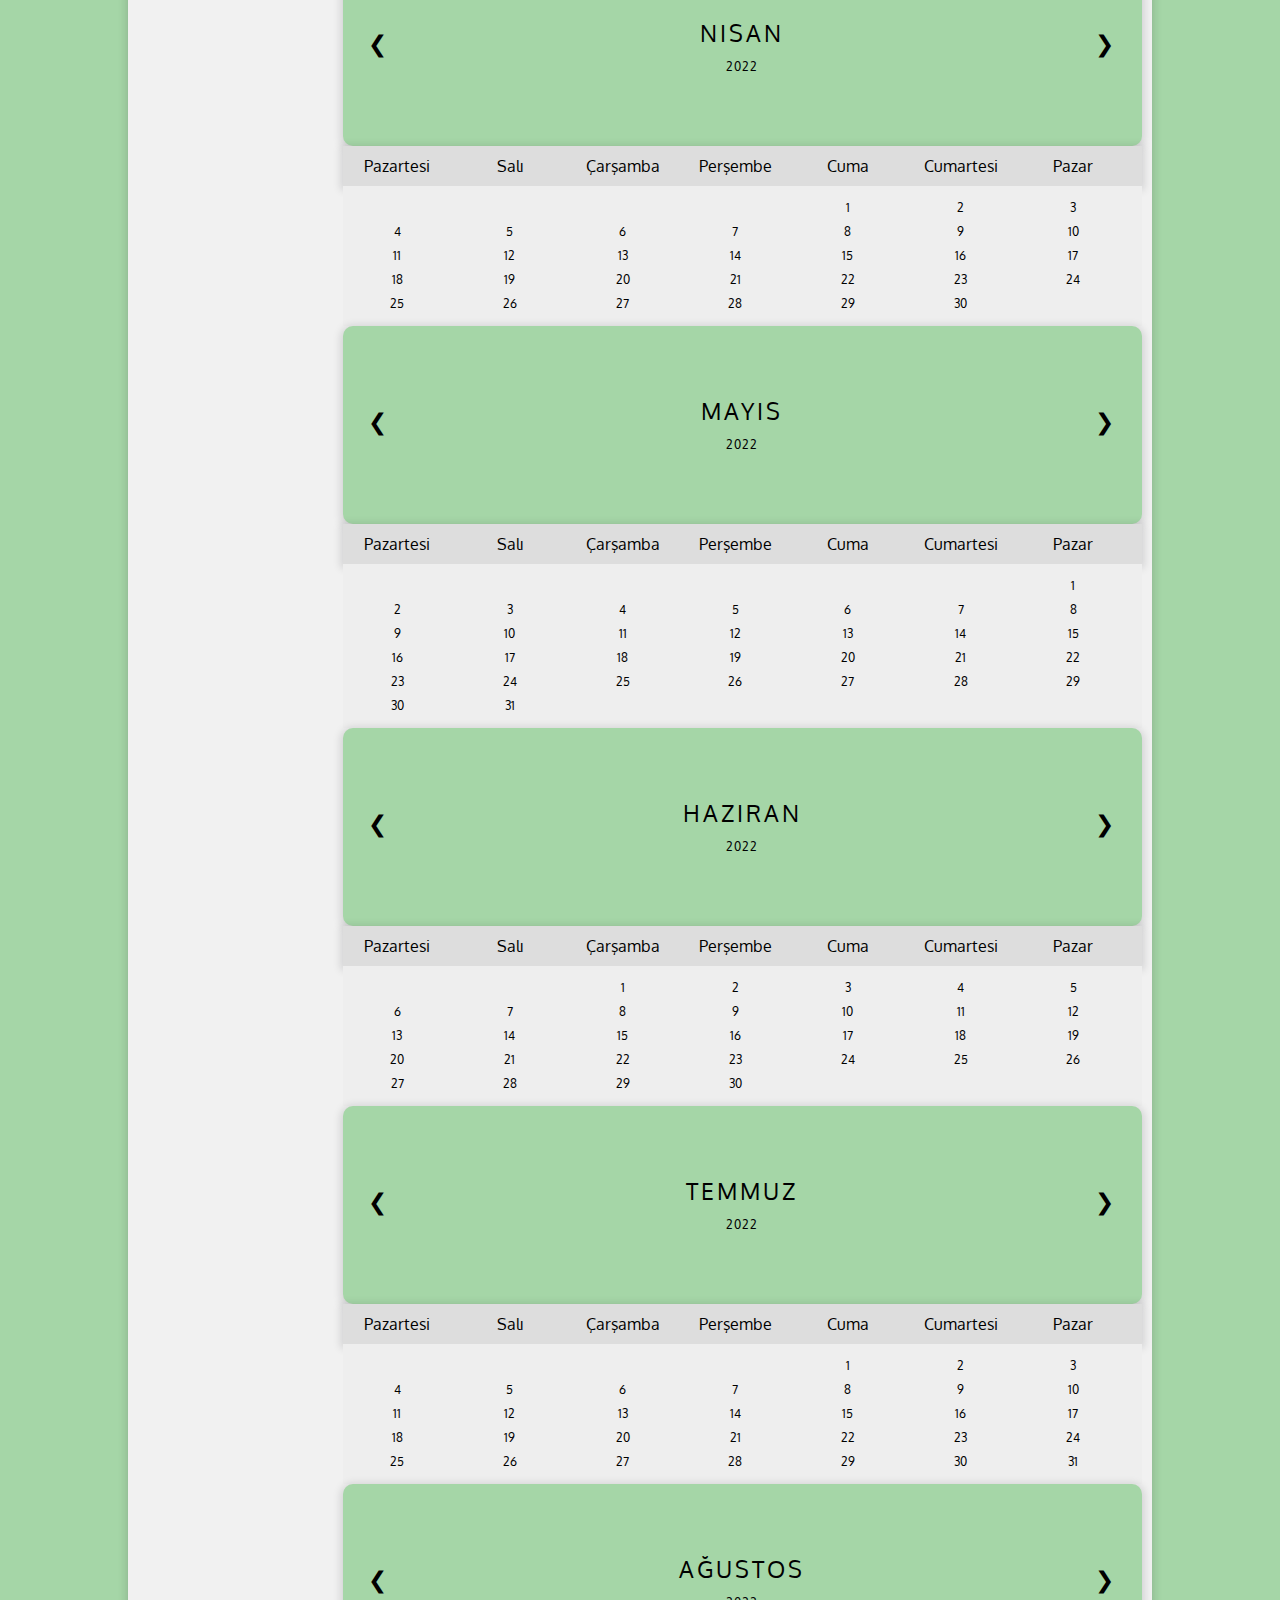
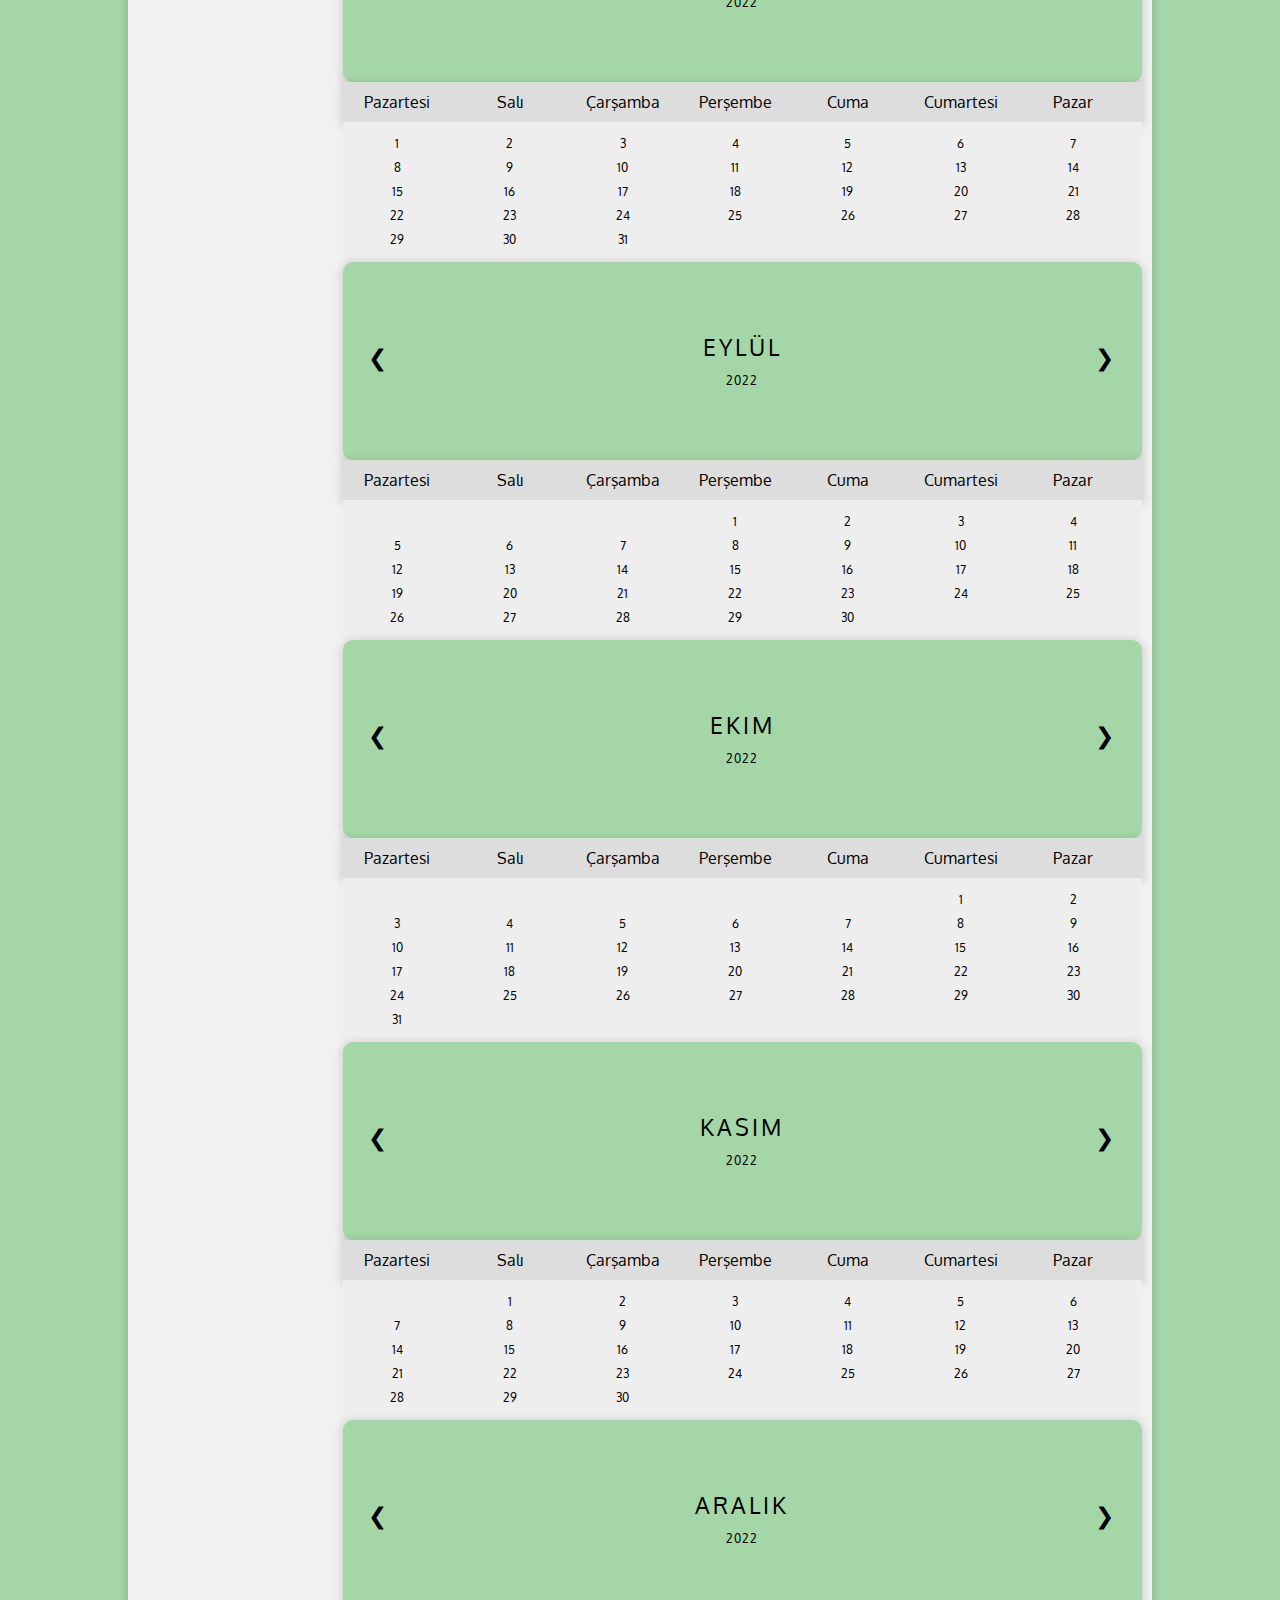
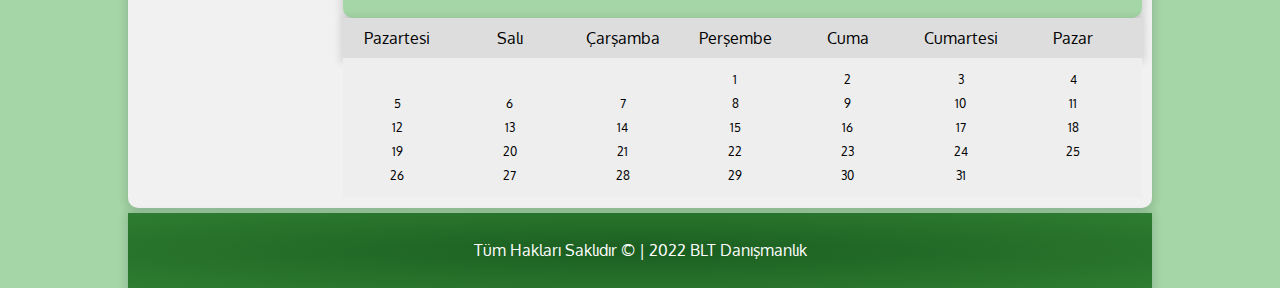
<file: BLT Aile Danışmanlık Merkezi/randevu.html>
<!DOCTYPE html>
<html>
<head>
	<meta charset="utf-8">
	<meta name="viewport" content="width=device-width, initial-scale=1">
	<title>Takvim</title>
    <link rel="shortcut icon" href="img/f1.png" type="image/x-icon">
	<link rel="stylesheet" type="text/css" href="style.css">

	<link href="https://fonts.googleapis.com/css?family=Oxygen&display=swap" rel="stylesheet">

	<link rel="stylesheet" href="https://use.fontawesome.com/releases/v5.0.13/css/all.css" integrity="sha384-DNOHZ68U8hZfKXOrtjWvjxusGo9WQnrNx2sqG0tfsghAvtVlRW3tvkXWZh58N9jp" crossorigin="anonymous">

	<link href="https://fonts.googleapis.com/css?family=Teko&display=swap" rel="stylesheet">

</head>
<body>

	<div id="sosyal">

		<font>BLT Danışmanlık |  <span>Her zaman destekçiniziz...</span></font>
       
       <a href="https://www.facebook.com/login/?privacy_mutation_token=eyJ0eXBlIjowLCJjcmVhdGlvbl90aW1lIjoxNjUzNjQ1NTUwLCJjYWxsc2l0ZV9pZCI6MjY5NTQ4NDUzMDcyMDk1MX0%3D"><i class="fab fa-facebook"></i></a>
       <a href="https://www.instagram.com/?hl=tr"><i class="fab fa-instagram"></i></a>
       <a href="https://twitter.com/?logout=1653645699492"><i class="fab fa-twitter"></i></a>
       <a href="https://www.google.com.tr/?hl=tr"><i class="fab fa-google"></i></a>

	</div>

	<div id="container">
		<header>
			<img id="headerResim" src="img/banner1.jpg">
            <div id="centered"></div>
		 </header>

		<section>

			<nav>
				
              <ul>
              	<li><a href="index.html"><i class="fas fa-home"></i>Anasayfa</a></li>
              	<li><a href="hakkımızda.html"><i class="fas fa-asterisk"></i>Hakkımızda</a></li>
              	<li><a href="danışman.html"><i class="fas fa-users"></i>Danışmanlar</a></li>
              	<li><a href="iletişim.html"><i class="far fa-address-book"></i>İletişim</a></li>
              	<li><a href="randevu.html"><i class="fas fa-asterisk"></i>Takvim</a></li>
                <li><a href="fiyat.html"><i class="fas fa-asterisk"></i>Ücretlerimiz</a></li>
              </ul>

			</nav>

			<main>
        <h1>Takvim</h1>
        
<div class="month">      
    <ul>
      <li class="prev">&#10094;</li>
      <li class="next">&#10095;</li>
      <li>Ocak<br>
        <span>2022</span>
      </li>
    </ul>
</div>
<ul class="weekdays">
    <li>Pazartesi</li>
    <li>Salı</li>
    <li>Çarşamba</li>
    <li>Perşembe</li>
    <li>Cuma</li>
    <li>Cumartesi</li>
    <li>Pazar</li>
</ul>
  
<ul class="days"> 
    <li></li>
    <li></li>
    <li></li>
    <li></li>
    <li></li>
    <li>1</li>
    <li>2</li>
    <li>3</li>
    <li>4</li>
    <li>5</li>
    <li>6</li>
    <li>7</li>
    <li>8</li>
    <li>9</li>
    <li>10</li>
    <li>11</li>
    <li>12</li>
    <li>13</li>
    <li>14</li>
    <li>15</li>
    <li>16</li>
    <li>17</li>
    <li>18</li>
    <li>19</li>
    <li>20</li>
    <li>21</li>
    <li>22</li>
    <li>23</li>
    <li>24</li>
    <li>25</li>
    <li>26</li>
    <li>27</li>
    <li>28</li>
    <li>29</li>
    <li>30</li>
    <li>31</li>
</ul>



<div class="month">      
    <ul>
      <li class="prev">&#10094;</li>
      <li class="next">&#10095;</li>
      <li>Şubat<br>
        <span>2022</span>
      </li>
    </ul>
</div>
<ul class="weekdays">
    <li>Pazartesi</li>
    <li>Salı</li>
    <li>Çarşamba</li>
    <li>Perşembe</li>
    <li>Cuma</li>
    <li>Cumartesi</li>
    <li>Pazar</li>
</ul>
  
<ul class="days"> 
    <li></li>
    <li>1</li>
    <li>2</li>
    <li>3</li>
    <li>4</li>
    <li>5</li>
    <li>6</li>
    <li>7</li>
    <li>8</li>
    <li>9</li>
    <li>10</li>
    <li>11</li>
    <li>12</li>
    <li>13</li>
    <li>14</li>
    <li>15</li>
    <li>16</li>
    <li>17</li>
    <li>18</li>
    <li>19</li>
    <li>20</li>
    <li>21</li>
    <li>22</li>
    <li>23</li>
    <li>24</li>
    <li>25</li>
    <li>26</li>
    <li>27</li>
    <li>28</li>
</ul>


<div class="month">      
    <ul>
      <li class="prev">&#10094;</li>
      <li class="next">&#10095;</li>
      <li>Mart<br>
        <span>2022</span>
      </li>
    </ul>
</div>
<ul class="weekdays">
    <li>Pazartesi</li>
    <li>Salı</li>
    <li>Çarşamba</li>
    <li>Perşembe</li>
    <li>Cuma</li>
    <li>Cumartesi</li>
    <li>Pazar</li>
</ul>
  
<ul class="days"> 
    <li></li>
    <li>1</li>
    <li>2</li>
    <li>3</li>
    <li>4</li>
    <li>5</li>
    <li>6</li>
    <li>7</li>
    <li>8</li>
    <li>9</li>
    <li>10</li>
    <li>11</li>
    <li>12</li>
    <li>13</li>
    <li>14</li>
    <li>15</li>
    <li>16</li>
    <li>17</li>
    <li>18</li>
    <li>19</li>
    <li>20</li>
    <li>21</li>
    <li>22</li>
    <li>23</li>
    <li>24</li>
    <li>25</li>
    <li>26</li>
    <li>27</li>
    <li>28</li>
    <li>29</li>
    <li>30</li>
    <li>30</li>
</ul>


<div class="month">      
    <ul>
      <li class="prev">&#10094;</li>
      <li class="next">&#10095;</li>
      <li>Nisan<br>
        <span>2022</span>
      </li>
    </ul>
</div>
<ul class="weekdays">
    <li>Pazartesi</li>
    <li>Salı</li>
    <li>Çarşamba</li>
    <li>Perşembe</li>
    <li>Cuma</li>
    <li>Cumartesi</li>
    <li>Pazar</li>
</ul>
  
<ul class="days"> 
    <li></li>
    <li></li>
    <li></li>
    <li></li>
    <li>1</li>
    <li>2</li>
    <li>3</li>
    <li>4</li>
    <li>5</li>
    <li>6</li>
    <li>7</li>
    <li>8</li>
    <li>9</li>
    <li>10</li>
    <li>11</li>
    <li>12</li>
    <li>13</li>
    <li>14</li>
    <li>15</li>
    <li>16</li>
    <li>17</li>
    <li>18</li>
    <li>19</li>
    <li>20</li>
    <li>21</li>
    <li>22</li>
    <li>23</li>
    <li>24</li>
    <li>25</li>
    <li>26</li>
    <li>27</li>
    <li>28</li>
    <li>29</li>
    <li>30</li>
</ul>


<div class="month">      
    <ul>
      <li class="prev">&#10094;</li>
      <li class="next">&#10095;</li>
      <li>Mayıs<br>
        <span>2022</span>
      </li>
    </ul>
</div>
<ul class="weekdays">
    <li>Pazartesi</li>
    <li>Salı</li>
    <li>Çarşamba</li>
    <li>Perşembe</li>
    <li>Cuma</li>
    <li>Cumartesi</li>
    <li>Pazar</li>
</ul>
  
<ul class="days"> 
    <li></li>
    <li></li>
    <li></li>
    <li></li>
    <li></li>
    <li></li>
    <li>1</li>
    <li>2</li>
    <li>3</li>
    <li>4</li>
    <li>5</li>
    <li>6</li>
    <li>7</li>
    <li>8</li>
    <li>9</li>
    <li>10</li>
    <li>11</li>
    <li>12</li>
    <li>13</li>
    <li>14</li>
    <li>15</li>
    <li>16</li>
    <li>17</li>
    <li>18</li>
    <li>19</li>
    <li>20</li>
    <li>21</li>
    <li>22</li>
    <li>23</li>
    <li>24</li>
    <li>25</li>
    <li>26</li>
    <li>27</li>
    <li>28</li>
    <li>29</li>
    <li>30</li>
     <li>31</li>
</ul>


         <div class="month">      
    <ul>
      <li class="prev">&#10094;</li>
      <li class="next">&#10095;</li>
      <li>Haziran<br>
        <span>2022</span>
      </li>
    </ul>
</div>
  
<ul class="weekdays">
    <li>Pazartesi</li>
    <li>Salı</li>
    <li>Çarşamba</li>
    <li>Perşembe</li>
    <li>Cuma</li>
    <li>Cumartesi</li>
    <li>Pazar</li>
</ul>
  
<ul class="days">  
    <li></li>
    <li></li>
    <li>1</li>
    <li>2</li>
    <li>3</li>
    <li>4</li>
    <li>5</li>
    <li>6</li>
    <li>7</li>
    <li>8</li>
    <li>9</li>
    <li>10</li>
    <li>11</li>
    <li>12</li>
    <li>13</li>
    <li>14</li>
    <li>15</li>
    <li>16</li>
    <li>17</li>
    <li>18</li>
    <li>19</li>
    <li>20</li>
    <li>21</li>
    <li>22</li>
    <li>23</li>
    <li>24</li>
    <li>25</li>
    <li>26</li>
    <li>27</li>
    <li>28</li>
    <li>29</li>
    <li>30</li>
</ul>

      <div class="month">      
    <ul>
      <li class="prev">&#10094;</li>
      <li class="next">&#10095;</li>
      <li>Temmuz<br>
        <span>2022</span>
      </li>
    </ul>
</div>
  
<ul class="weekdays">
    <li>Pazartesi</li>
    <li>Salı</li>
    <li>Çarşamba</li>
    <li>Perşembe</li>
    <li>Cuma</li>
    <li>Cumartesi</li>
    <li>Pazar</li>
</ul>
  
<ul class="days">  
    <li></li>
    <li></li>
    <li></li>
    <li></li>
    <li>1</li>
    <li>2</li>
    <li>3</li>
    <li>4</li>
    <li>5</li>
    <li>6</li>
    <li>7</li>
    <li>8</li>
    <li>9</li>
    <li>10</li>
    <li>11</li>
    <li>12</li>
    <li>13</li>
    <li>14</li>
    <li>15</li>
    <li>16</li>
    <li>17</li>
    <li>18</li>
    <li>19</li>
    <li>20</li>
    <li>21</li>
    <li>22</li>
    <li>23</li>
    <li>24</li>
    <li>25</li>
    <li>26</li>
    <li>27</li>
    <li>28</li>
    <li>29</li>
    <li>30</li>
    <li>31</li>

</ul>

 <div class="month">      
    <ul>
      <li class="prev">&#10094;</li>
      <li class="next">&#10095;</li>
      <li>Ağustos<br>
        <span>2022</span>
      </li>
    </ul>
</div>
  
<ul class="weekdays">
    <li>Pazartesi</li>
    <li>Salı</li>
    <li>Çarşamba</li>
    <li>Perşembe</li>
    <li>Cuma</li>
    <li>Cumartesi</li>
    <li>Pazar</li>
</ul>
  
<ul class="days">  
    <li>1</li>
    <li>2</li>
    <li>3</li>
    <li>4</li>
    <li>5</li>
    <li>6</li>
    <li>7</li>
    <li>8</li>
    <li>9</li>
    <li>10</li>
    <li>11</li>
    <li>12</li>
    <li>13</li>
    <li>14</li>
    <li>15</li>
    <li>16</li>
    <li>17</li>
    <li>18</li>
    <li>19</li>
    <li>20</li>
    <li>21</li>
    <li>22</li>
    <li>23</li>
    <li>24</li>
    <li>25</li>
    <li>26</li>
    <li>27</li>
    <li>28</li>
    <li>29</li>
    <li>30</li>
    <li>31</li>

</ul>


 <div class="month">      
    <ul>
      <li class="prev">&#10094;</li>
      <li class="next">&#10095;</li>
      <li>Eylül<br>
        <span>2022</span>
      </li>
    </ul>
</div>
<ul class="weekdays">
    <li>Pazartesi</li>
    <li>Salı</li>
    <li>Çarşamba</li>
    <li>Perşembe</li>
    <li>Cuma</li>
    <li>Cumartesi</li>
    <li>Pazar</li>
</ul>
  
<ul class="days"> 
    <li></li>
    <li></li>
    <li></li>
    <li>1</li>
    <li>2</li>
    <li>3</li>
    <li>4</li>
    <li>5</li>
    <li>6</li>
    <li>7</li>
    <li>8</li>
    <li>9</li>
    <li>10</li>
    <li>11</li>
    <li>12</li>
    <li>13</li>
    <li>14</li>
    <li>15</li>
    <li>16</li>
    <li>17</li>
    <li>18</li>
    <li>19</li>
    <li>20</li>
    <li>21</li>
    <li>22</li>
    <li>23</li>
    <li>24</li>
    <li>25</li>
    <li>26</li>
    <li>27</li>
    <li>28</li>
    <li>29</li>
    <li>30</li>
</ul>


<div class="month">      
    <ul>
      <li class="prev">&#10094;</li>
      <li class="next">&#10095;</li>
      <li>Ekim<br>
        <span>2022</span>
      </li>
    </ul>
</div>
<ul class="weekdays">
    <li>Pazartesi</li>
    <li>Salı</li>
    <li>Çarşamba</li>
    <li>Perşembe</li>
    <li>Cuma</li>
    <li>Cumartesi</li>
    <li>Pazar</li>
</ul>
  
<ul class="days"> 
    <li></li>
    <li></li>
    <li></li>
    <li></li>
    <li></li>
    <li>1</li>
    <li>2</li>
    <li>3</li>
    <li>4</li>
    <li>5</li>
    <li>6</li>
    <li>7</li>
    <li>8</li>
    <li>9</li>
    <li>10</li>
    <li>11</li>
    <li>12</li>
    <li>13</li>
    <li>14</li>
    <li>15</li>
    <li>16</li>
    <li>17</li>
    <li>18</li>
    <li>19</li>
    <li>20</li>
    <li>21</li>
    <li>22</li>
    <li>23</li>
    <li>24</li>
    <li>25</li>
    <li>26</li>
    <li>27</li>
    <li>28</li>
    <li>29</li>
    <li>30</li>
    <li>31</li>
</ul>

<div class="month">      
    <ul>
      <li class="prev">&#10094;</li>
      <li class="next">&#10095;</li>
      <li>Kasım<br>
        <span>2022</span>
      </li>
    </ul>
</div>
<ul class="weekdays">
    <li>Pazartesi</li>
    <li>Salı</li>
    <li>Çarşamba</li>
    <li>Perşembe</li>
    <li>Cuma</li>
    <li>Cumartesi</li>
    <li>Pazar</li>
</ul>
  
<ul class="days"> 
    <li></li>
    <li>1</li>
    <li>2</li>
    <li>3</li>
    <li>4</li>
    <li>5</li>
    <li>6</li>
    <li>7</li>
    <li>8</li>
    <li>9</li>
    <li>10</li>
    <li>11</li>
    <li>12</li>
    <li>13</li>
    <li>14</li>
    <li>15</li>
    <li>16</li>
    <li>17</li>
    <li>18</li>
    <li>19</li>
    <li>20</li>
    <li>21</li>
    <li>22</li>
    <li>23</li>
    <li>24</li>
    <li>25</li>
    <li>26</li>
    <li>27</li>
    <li>28</li>
    <li>29</li>
    <li>30</li>
</ul>


<div class="month">      
    <ul>
      <li class="prev">&#10094;</li>
      <li class="next">&#10095;</li>
      <li>Aralık<br>
        <span>2022</span>
      </li>
    </ul>
</div>
<ul class="weekdays">
    <li>Pazartesi</li>
    <li>Salı</li>
    <li>Çarşamba</li>
    <li>Perşembe</li>
    <li>Cuma</li>
    <li>Cumartesi</li>
    <li>Pazar</li>
</ul>
  
<ul class="days"> 
    <li></li>
    <li></li>
    <li></li>
    <li>1</li>
    <li>2</li>
    <li>3</li>
    <li>4</li>
    <li>5</li>
    <li>6</li>
    <li>7</li>
    <li>8</li>
    <li>9</li>
    <li>10</li>
    <li>11</li>
    <li>12</li>
    <li>13</li>
    <li>14</li>
    <li>15</li>
    <li>16</li>
    <li>17</li>
    <li>18</li>
    <li>19</li>
    <li>20</li>
    <li>21</li>
    <li>22</li>
    <li>23</li>
    <li>24</li>
    <li>25</li>
    <li>26</li>
    <li>27</li>
    <li>28</li>
    <li>29</li>
    <li>30</li>
    <li>31</li>
</ul>


      </main>

		</section>
		<footer>Tüm Hakları Saklıdır &copy; | 2022 BLT Danışmanlık </footer>
	</div>

</body>
</html>
</file>
<file: BLT Aile Danışmanlık Merkezi/style.css>
*{
	box-sizing: border-box;
}
body{
	margin: 0;
	padding: 0;
  background: 	#A5D6A7; 
	font-family: 'Oxygen', sans-serif;
}
img {
    max-width: 100%;
    display: block;
    height: auto;
}
#sosyal{
  background: radial-gradient(	#1B5E20,	#2E7D32);
	color: white;
	height: 55px;
	width: 100%;
	position: sticky;
	top: 0;
	z-index: 1;
	font-size: 18px;
	text-align: right;
	padding: 15px;

}
#sosyal a{
	color: white;
}
font{
	float: left;
	letter-spacing: 2px;
}
span{
	font-size: 12px;
	letter-spacing: 1px;
}
#sosyal>i{
	margin-right: 10px;
}
#sosyal>i:hover{
    opacity: 0.8;
}
#container{
	width: 80%;
	margin: auto;
	height: auto;
}
header{
	width: 100%;
	height: 250px;
	box-shadow: 0 2px 8px 2px rgba(20, 23, 28, .15);
	border-bottom-left-radius: 10px;
	border-bottom-right-radius: 10px;
	border-radius: 20px;
	position: relative;
	color: white;
	font-family: 'Teko', sans-serif;
	font-size: 35px;
	background-color: black;
	margin-bottom: 5px;
}
#headerResim{
	width:100%;
	height: 250px;
	border-bottom-left-radius: 10px;
	border-bottom-right-radius: 10px;
	border-radius: 20px;
	opacity: 0.8;
}
#centered{
	position: absolute;
	top: 50%;
	left: 50%;
	transform: translate(-50%, -50%);
}
section{
	width: 100%;
	height: auto;
	background-color: #f1f1f1;
	border-bottom-left-radius: 10px;
	border-bottom-right-radius: 10px;
	box-shadow: 0 2px 8px 2px rgba(20, 23, 28, .15);
	margin-top: 15px;
	overflow: auto;
}
nav{
	width: 20%;
	float: left;
	margin-top: 10px;
	height: auto;
}
nav ul{
	width: auto;
	height: 100%;
	margin: 0;
	padding: 0;
}
nav li{
	list-style-type: none;
}
nav li a{
	height: 50px;
	line-height: 50px;
    text-decoration: none;
    color: black;
    border-bottom: 1px solid #b4b4b4;
    padding-left: 20px;
    display: block;
}
nav li a:hover{
	color: white;
	background-color: #adadad;
}
i{
	margin-right: 10px;
}
main{
	float: left;
	height: auto;
	width: 80%;
	padding: 10px;
	border-radius: 20px;
}
.icerik{
	width: 48%;
	height: auto;
	display: inline-block;
	margin-right: 10px;
	border-radius: 10px;
	box-shadow: 0 2px 8px 2px rgba(20, 23, 28, .15);
	margin-bottom: 10px;
}
.rsm{
	width: 100%;
    border-top-left-radius: 10px;
    border-top-right-radius: 10px;
    transition: opacity 0.8s;
}
.rsm:hover{
	opacity: 0.6;
}
h5{
	margin: 10px;
	color: dimgrey;
	font-size: 17px;
}
.icerikText{
	margin: 10px;
	color: dimgrey;
}
footer{
	width: 100%;
	height: 75px;
	background: radial-gradient(	#1B5E20,	#2E7D32);
	color: white;
	line-height: 75px;
	text-align: center;
	box-shadow: 0 2px 8px 2px rgba(20, 23, 28, .15);
	margin-top: 5px;
}
h1{
	text-align: center;
	background: 	#2E7D32;	
	color: white;
	height: 50px;
	line-height: 50px;
	margin: 5px 10px 5px 5px;
	border-radius: 10px;
	box-shadow: 0 2px 8px 2px rgba(20, 23, 28, .15);
}
#hakkimizdaRSM{
	width: 350px;
	height: 300px;
	float: left;
	margin: 10px;
	margin-bottom: 10px;
	transition: opacity 0.8s;
}
#hakkimizdaRSM:hover{
	opacity: 0.8;
	border-radius: 60px;
}
.hakYazi{
	margin-right: 15px;
	margin-left: 15px;
	font-size: 16px;
	font-family: Cambria;
	text-indent: 40px;
	color: #494949;
}
.danısman{
	width: 30%;
	height: 280px;
	background-color: white;
	float: left;
	margin: 10px;
	border-radius: 5px;
	box-shadow: 0 2px 8px 2px rgba(20, 23, 28, .15);
}
.danResim{
	width: 100%;
	height: 180px;
	border-bottom-left-radius: 5px;
	border-bottom-right-radius: 5px;
	margin: 0;
	border-radius: 5px;
	opacity: 0.6;
	transition: opacity 0.8s;
}
.danResim:hover{
	opacity: 1;
}
.danBaslik{
	  font-size: 20px;
	  display: inline-block;
	  margin-top: 0px;
	  color: black;
	  text-align: center;
    height: 45px;
    line-height: 45px;
    background: radial-gradient(yellow, lightgrey, lightgrey);
    width: 100%;
}
.danBaslik:hover{
	font-size: 21px;
}
.danDetay{
	text-align: center;
	font-size: 15px;
	margin-top: 0px;
}
iframe{
	width: 98%;
	height: 350px;
	border-radius: 10px;
	margin-top: 10px;
	box-shadow: 0 2px 8px 2px rgba(20, 23, 28, .15);
	margin-left: 10px;
}
.section1{
	width: 98%;
	height: auto;
	margin: auto;
	margin-top: 10px;
	background-color: #f2f2f2;
	padding: 10px;
}
.form{
	width: 49%;
	float: left;
    height: 380px;
	border: 1px solid #d8d8d8;
	padding: 10px;
	margin-right: 10px;
}
.col25{
	width: 25%;
	float: left;
	margin-top: 6px;
}
.col75{
	width: 75%;
	float: left;
	margin-top: 6px;
}
label{
	padding: 12px 12px 12px 0;
	display: inline-block;
}
input[type=text], textarea{
	width: 100%;
	padding: 12px;
	border: 1px solid #ccc;
	border-radius: 4px;
}
.row:after{
	content: "";
	clear: both;
	display: block;
}
input[type=submit]{
	background-color: #4caf50;
	color: white;
	padding: 7px 12px ;
	border: none;
	border-radius: 4px;
	float: right;
}
.adres{
	width: 49%;
	float: left;
    height: 380px;
	border: 1px solid #d8d8d8;
	padding: 10px;
}
h2{
	text-align: center;
}
.span1{
	display: block;
	font-family: Calibri;
	margin: 10px;
	letter-spacing: 1.5px;
	text-align: center;
	font-size: 16px;
}
<style>
    
    * {
        box-sizing: border-box;
    }
 
    ul {
        list-style-type: none;
    }
    
    .month {
      padding: 70px 25px;
      width: 100%;
      background: #A5D6A7;
      text-align: center;
      box-shadow: 0 2px 8px 2px rgba(20, 23, 28, .15);
      border-radius: 10px;
    }
    
    .month ul {
      margin: 0;
      padding: 0;
    }
    
    .month ul li {
      color: black;
      font-size: 23px;
      text-transform: uppercase;
      letter-spacing: 3px;
    }
    
    .month .prev {
      float: left;
      padding-top: 10px;
    }
    
    .month .next {
      float: right;
      padding-top: 10px;
    }
    
    .weekdays {
      margin: 0;
      padding: 10px 0;
      background-color: #ddd;
      box-shadow: 0 2px 8px 2px rgba(20, 23, 28, .15);
    }
    .weekdays li {
      display: inline-block;
      width: 13.6%;
      color: black;
      text-align: center;
    }
    .days li:hover{
    	background-color: #A5D6A7;
    }
    .days {
      padding: 10px 0;
      background: #eee;
      margin: 0;
    }
    .days li {
      list-style-type: none;
      display: inline-block;
      width: 13.6%;
      text-align: center;
      margin-bottom: 5px;
      font-size:12px;
      color: black;
    }
    
    .days li .active {
      padding: 5px;
      background:#4682b4;
      color: white !important
    }

.danismanb{
	background-color: white;
	color:black ;
	font-size: 20px;
}
.danismanb{
	opacity: 0.8;
}
.danisman{
	font-size: 16px;
	background-color: #43A047;
	color:black;
}
.danisman:hover{
	opacity: 0.9;
	color: black;
	background-color: white;

}
</file>
